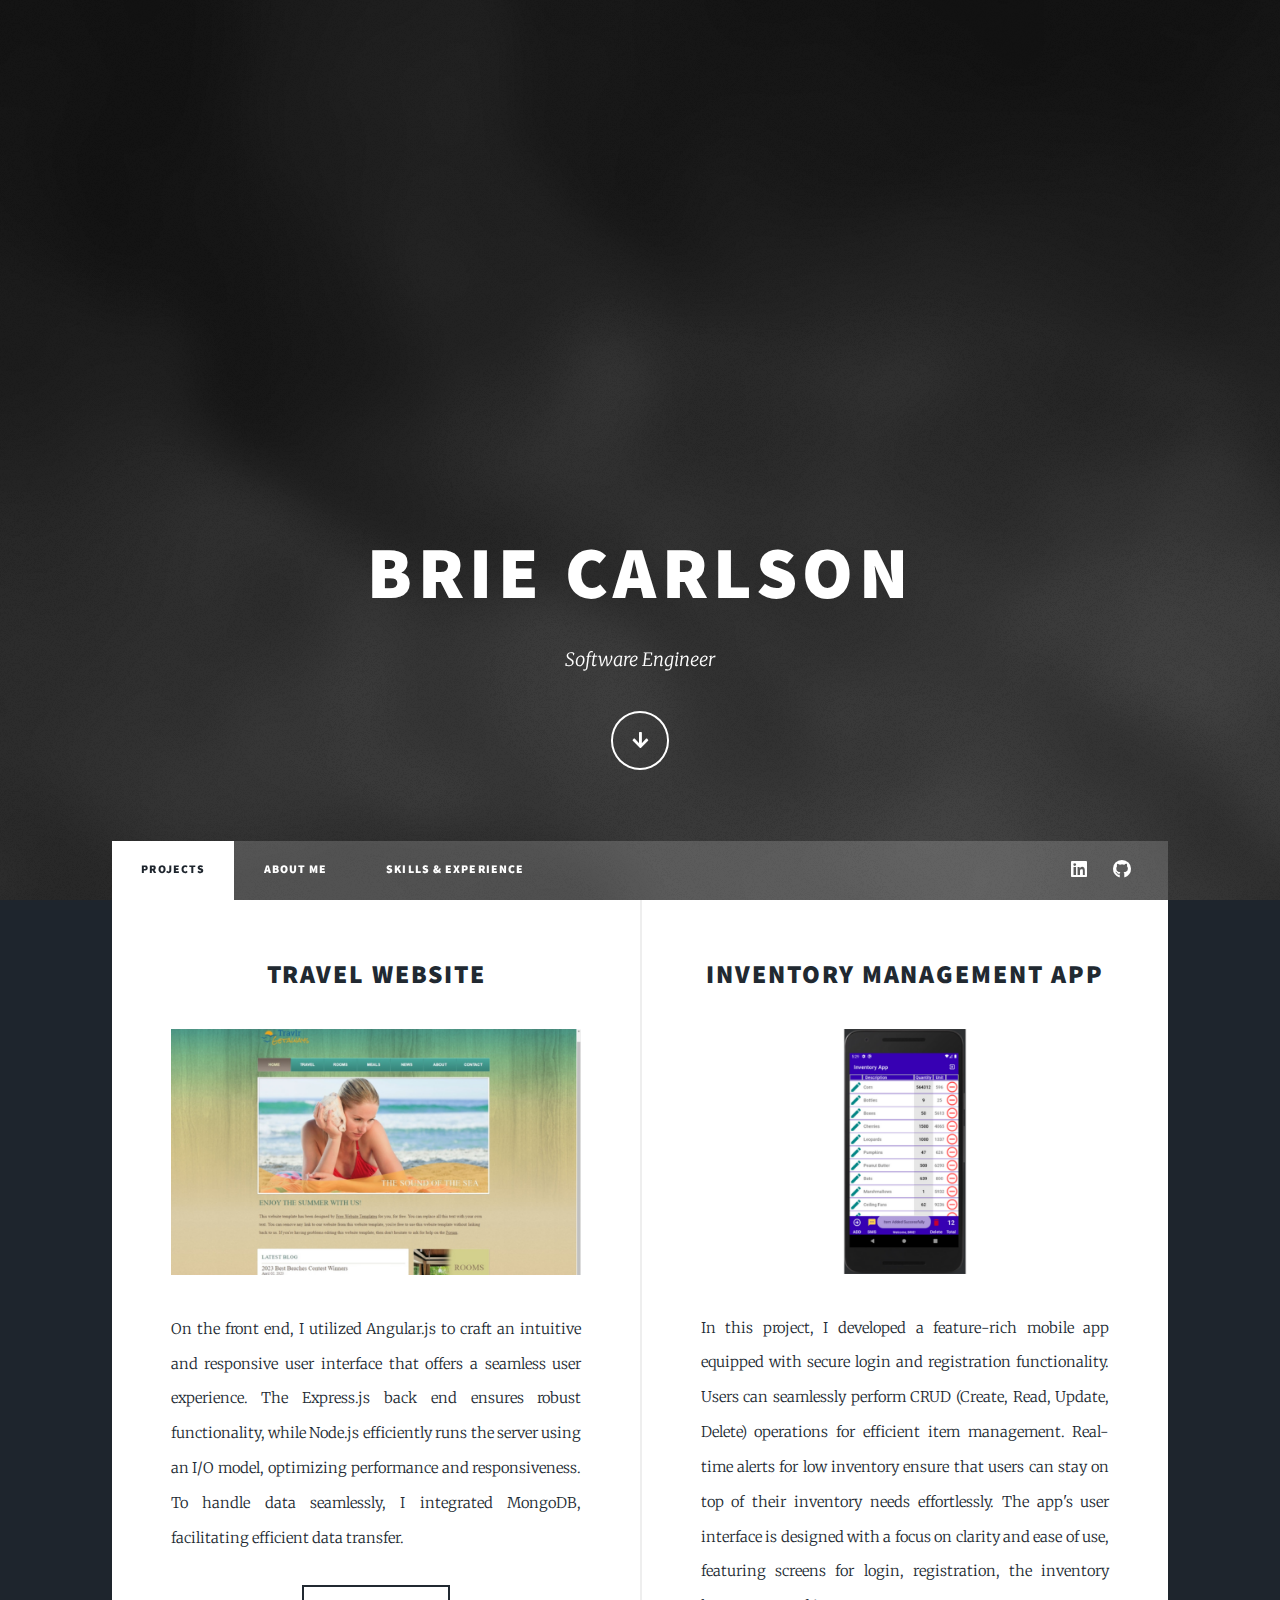
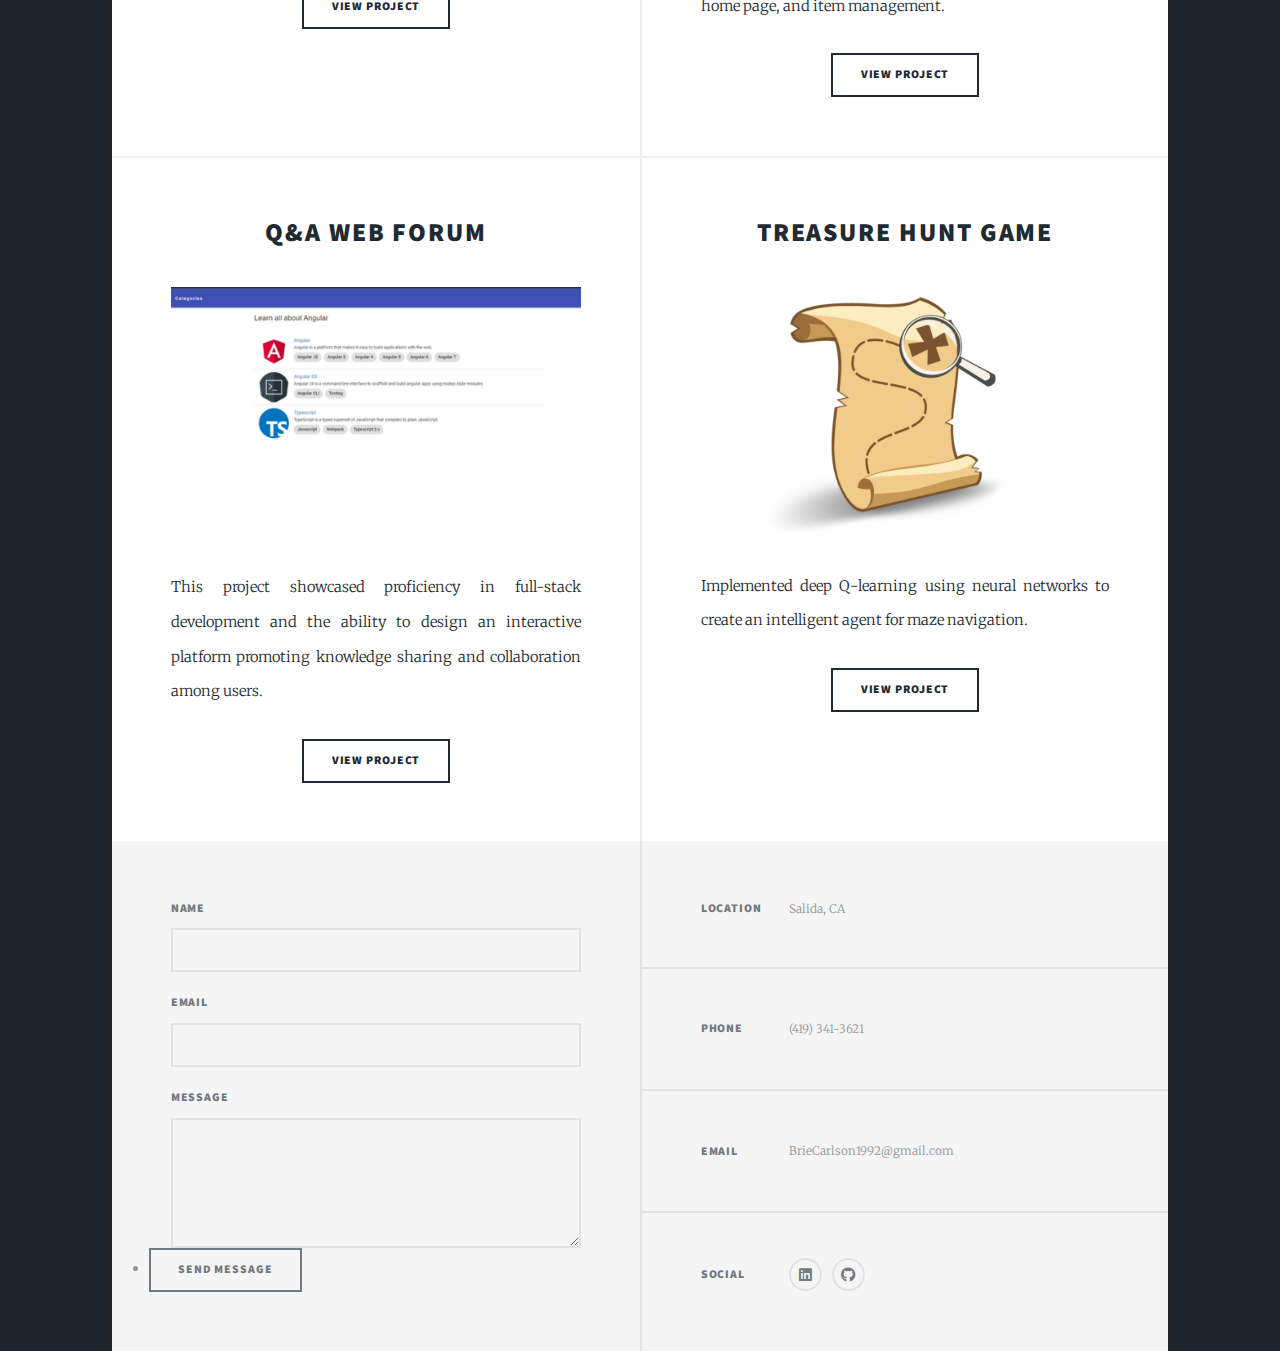
<file: index.html>
<!DOCTYPE HTML>
<!--
	Massively by HTML5 UP
	html5up.net | @ajlkn
	Free for personal and commercial use under the CCA 3.0 license (html5up.net/license)
-->
<html>
	<head>
		<title>Brie Carlson | Software Engineer</title>
		<meta charset="utf-8" />
		<meta name="viewport" content="width=device-width, initial-scale=1, user-scalable=no" />
		<link rel="stylesheet" href="assets/css/main.css" />
		<noscript><link rel="stylesheet" href="assets/css/noscript.css" /></noscript>
	</head>
	<body class="is-preload">

		<!-- Wrapper -->
			<div id="wrapper" class="fade-in">

				<!-- Intro -->
					<div id="intro">
						<h1>Brie Carlson<br />
						</h1>
						<p>Software Engineer <br />
						<ul class="actions">
							<li><a href="#header" class="button icon solid solo fa-arrow-down scrolly">Continue</a></li>
						</ul>
					</div>

				<!-- Header -->
					<header id="header">
						<a href="index.html" class=""></a>
					</header>

				<!-- Nav -->
					<nav id="nav">
						<ul class="links">
							<li class="active"><a href="index.html">Projects</a></li>
							<li><a href="aboutme.html">About Me</a></li>
							<li><a href="skills.html">Skills & Experience</a></li>
						</ul>
						<ul class="icons">
							<li><a href="https://www.linkedin.com/in/briana-carlson-647ba1231/" class="icon brands alt fa-linkedin"><span class="label">LinkedIn</span></a></li>
							<li><a href="https://github.com/BrieCarlson" class="icon brands alt fa-github"><span class="label">GitHub</span></a></li>
						</ul>
					</nav>

				<!-- Main -->
					<div id="main">

						<!-- Featured Post 
							<article class="post featured">
								<header class="major">
									<h2><a href="https://github.com/BrieCarlson/cs465-fullstack/branches">Travel Website<br />
									Fullstack Application</a></h2>
									<p>About Project.<br />
									About Project. <br />
									About Project.</p>
								</header>
								<a href="https://github.com/BrieCarlson/cs465-fullstack/branches" class="image main"><img src="images/Travlr.png" alt="" /></a>
								<ul class="actions special">
									<li><a href="https://github.com/BrieCarlson/cs465-fullstack/branches" class="button large">View Project</a></li>
								</ul>
							</article> -->

						<!-- Posts -->
						<!-- 1 -->
							<section class="posts">
								<article>
									<header>
										<h2><a href="https://github.com/BrieCarlson/cs465-fullstack/branches">Travel Website</h2>
									</header>
									<a href="https://github.com/BrieCarlson/cs465-fullstack/branches" class="image fit"><img src="images/Travlr.png" alt="" /></a>
									<p>On the front end, I utilized Angular.js to craft an intuitive and responsive user interface that offers a seamless user experience. The Express.js back end ensures robust functionality, while Node.js efficiently runs the server using an I/O model, optimizing performance and responsiveness. To handle data seamlessly, I integrated MongoDB, facilitating efficient data transfer.</p>
									<ul class="actions special">
										<li><a href="https://github.com/BrieCarlson/cs465-fullstack/branches" class="button">View Project</a></li>
									</ul>
								</article>
								<!-- 2 -->
								<article>
									<header>
										<h2><a href="https://github.com/BrieCarlson/CS360-Mobile-Architect-Programming">Inventory Management App</h2>
									</header>
									<a href="https://github.com/BrieCarlson/CS360-Mobile-Architect-Programming" class="image fit"><img src="images/InventoryApp.png" alt="" /></a>
									<p>In this project, I developed a feature-rich mobile app equipped with secure login and registration functionality. Users can seamlessly perform CRUD (Create, Read, Update, Delete) operations for efficient item management. Real-time alerts for low inventory ensure that users can stay on top of their inventory needs effortlessly. The app's user interface is designed with a focus on clarity and ease of use, featuring screens for login, registration, the inventory home page, and item management.</p>
									<ul class="actions special">
										<li><a href="https://github.com/BrieCarlson/CS360-Mobile-Architect-Programming" class="button">View Project</a></li>
									</ul>
								</article>
								<!-- 3 -->
								<article>
									<header>
										<h2><a href="http://briecarlson470bucket.s3-website-us-east-1.amazonaws.com/">Q&A Web Forum</a></h2>
									</header>
									<a href="http://briecarlson470bucket.s3-website-us-east-1.amazonaws.com/" class="image fit"><img src="images/Forum.png" alt="" /></a>
									<p>This project showcased proficiency in full-stack development and the ability to design an interactive platform promoting knowledge sharing and collaboration among users.</p>
									<ul class="actions special">
										<li><a href="http://briecarlson470bucket.s3-website-us-east-1.amazonaws.com/" class="button">View Project</a></li>
									</ul>
								</article>
								<!-- 4 -->
								<article>
									<header>
										<h2><a href="https://github.com/BrieCarlson/CS-370-Current-Emerging-Trends">Treasure Hunt Game</a></h2>
									</header>
									<a href="https://github.com/BrieCarlson/CS-370-Current-Emerging-Trends" class="image fit"><img src="images/Treasure.png" alt="" /></a>
									<p>Implemented deep Q-learning using neural networks to create an intelligent agent for maze navigation.</p>
									<ul class="actions special">
										<li><a href="https://github.com/BrieCarlson/CS-370-Current-Emerging-Trends" class="button">View Project</a></li>
									</ul>
								</article>
								
							</section>

						<!-- Footer 
							<footer>
								<div class="pagination">
									<--<a href="#" class="previous">Prev</a>--
									<a href="#" class="page active">1</a>
									<a href="#" class="page">2</a>
									<a href="#" class="page">3</a>
									<span class="extra">&hellip;</span>
									<a href="#" class="page">8</a>
									<a href="#" class="page">9</a>
									<a href="#" class="page">10</a>
									<a href="#" class="next">Next</a>
								</div>
							</footer> -->
					</div>

				<!-- Footer -->
					<footer id="footer">
						<section>
							<form method="post" action="https://formsubmit.co/briecarlson1992@gmail.com">
								<div class="fields">
									<div class="field">
										<label for="name">Name</label>
										<input type="text" name="name" required>
									</div>
									<div class="field">
										<label for="email">Email</label>
										<input type="email" name="email" required>
									</div>
									<div class="field">
										<label for="message">Message</label>
										<textarea name="message" id="message" rows="3"></textarea>
									</div>
									<div class="actions">
										<li><input type="submit" value="Send Message" /></li>
									</div>
								</div>
							</form>
						</section>
						<section class="split contact">
							<section class="alt">
								<h3>Location</h3>
								<p>Salida, CA</p>
							</section>
							<section>
								<h3>Phone</h3>
								<p>(419) 341-3621</p>
							</section>
							<section>
								<h3>Email</h3>
								<p>BrieCarlson1992@gmail.com</p>
							</section>
							<section>
								<h3>Social</h3>
								<ul class="icons alt">
									<li><a href="https://www.linkedin.com/in/briana-carlson-647ba1231/" class="icon brands alt fa-linkedin"><span class="label">LinkedIn</span></a></li>
									<li><a href="https://github.com/BrieCarlson" class="icon brands alt fa-github"><span class="label">GitHub</span></a></li>
								</ul>
							</section>
						</section>
					</footer>


			</div>

		<!-- Scripts -->
			<script src="assets/js/jquery.min.js"></script>
			<script src="assets/js/jquery.scrollex.min.js"></script>
			<script src="assets/js/jquery.scrolly.min.js"></script>
			<script src="assets/js/browser.min.js"></script>
			<script src="assets/js/breakpoints.min.js"></script>
			<script src="assets/js/util.js"></script>
			<script src="assets/js/main.js"></script>

	</body>
</html>
</file>
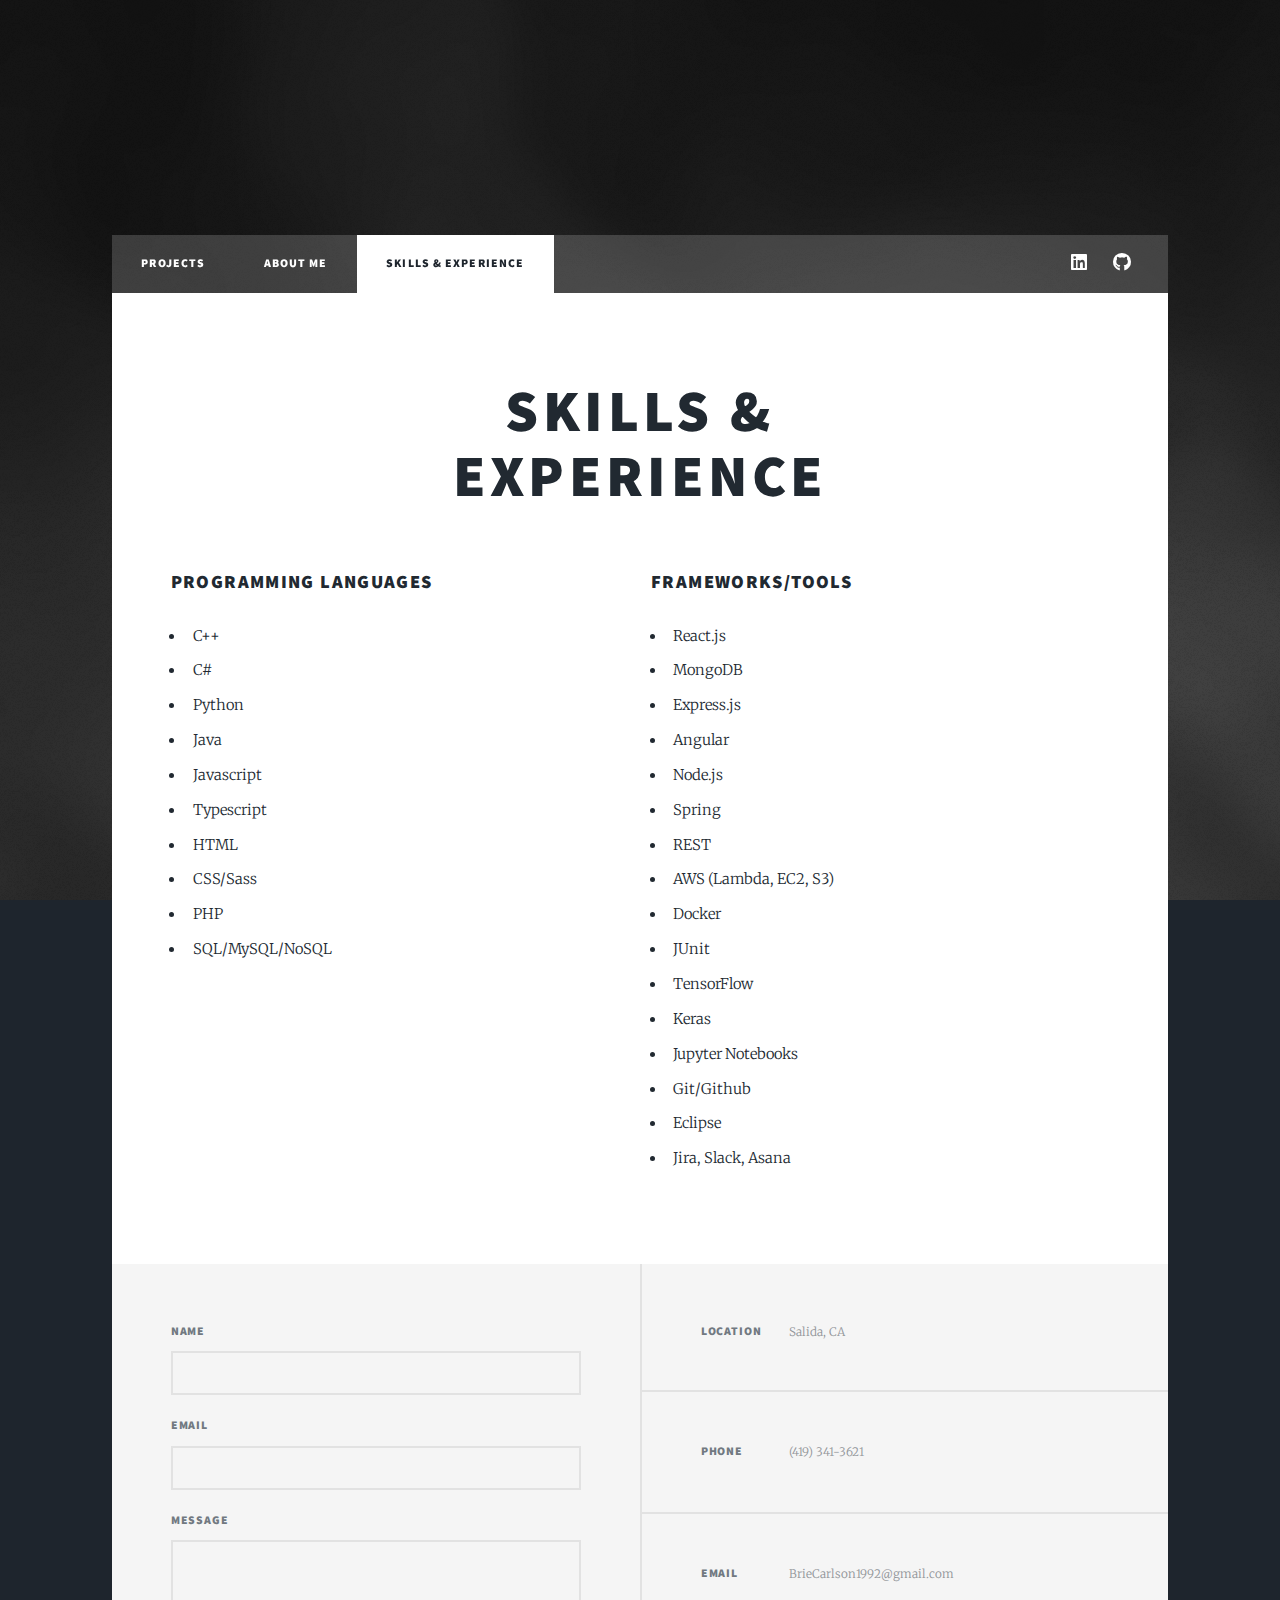
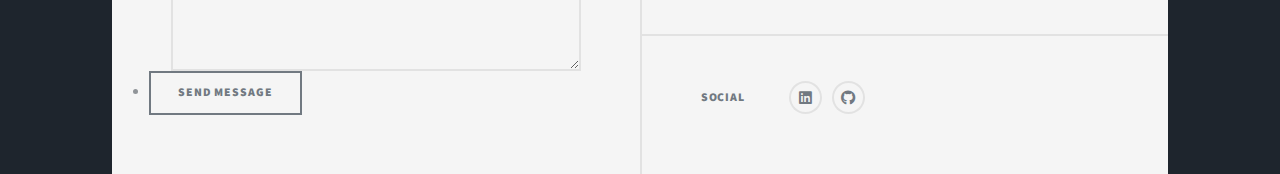
<file: skills.html>
<!DOCTYPE HTML>
<!--
	Massively by HTML5 UP
	html5up.net | @ajlkn
	Free for personal and commercial use under the CCA 3.0 license (html5up.net/license)
-->
<html>
	<head>
		<title>Brie Carlson | Skills</title>
		<meta charset="utf-8" />
		<meta name="viewport" content="width=device-width, initial-scale=1, user-scalable=no" />
		<link rel="stylesheet" href="assets/css/main.css" />
		<noscript><link rel="stylesheet" href="assets/css/noscript.css" /></noscript>
	</head>
	<body class="is-preload">

		<!-- Wrapper -->
			<div id="wrapper">

				<!-- Header -->
					<header id="header">
						<a href="index.html" class=""></a>
					</header>

				<!-- Nav -->
					<nav id="nav">
						<ul class="links">
							<li><a href="index.html">Projects</a></li>
							<li><a href="aboutme.html">About Me</a></li>
							<li class="active"><a href="skills.html">Skills & Experience</a></li>
						</ul>
						<ul class="icons">
							<li><a href="https://www.linkedin.com/in/briana-carlson-647ba1231/" class="icon brands alt fa-linkedin"><span class="label">LinkedIn</span></a></li>
							<li><a href="https://github.com/BrieCarlson" class="icon brands alt fa-github"><span class="label">GitHub</span></a></li>
						</ul>
					</nav>

				<!-- Main -->
					<div id="main">

						<!-- Post -->
							<section class="post">
								<header class="major">
									<h1>Skills &<br />
									Experience</h1>
								</header>

									<div class="row">
										<div class="col-6 col-12-small">

											<h3>Programming Languages</h3>
											<ul>
												<li>C++</li>
												<li>C#</li>
												<li>Python</li>
												<li>Java</li>
												<li>Javascript</li>
												<li>Typescript</li>
												<li>HTML</li>
												<li>CSS/Sass</li>
												<li>PHP</li>
												<li>SQL/MySQL/NoSQL</li>
											</ul>

										</div>
										<div class="col-6 col-12-small">

											<h3>Frameworks/Tools</h3>
											<ul>
												<li>React.js</li>
												<li>MongoDB</li>
												<li>Express.js</li>
												<li>Angular</li>
												<li>Node.js</li>
												<li>Spring</li>
												<li>REST</li>
												<li>AWS (Lambda, EC2, S3)</li>
												<li>Docker</li>
												<li>JUnit</li>
												<li>TensorFlow</li>
												<li>Keras</li>
												<li>Jupyter Notebooks</li>
												<li>Git/Github</li>
												<li>Eclipse</li>
												<li>Jira, Slack, Asana</li>
											</ul>
										</div>
									</div>
							</section>
					</div>

				<!-- Footer -->
					<footer id="footer">
						<section>
							<form method="post" action="https://formsubmit.co/briecarlson1992@gmail.com">
								<div class="fields">
									<div class="field">
										<label for="name">Name</label>
										<input type="text" name="name" required>
									</div>
									<div class="field">
										<label for="email">Email</label>
										<input type="email" name="email" required>
									</div>
									<div class="field">
										<label for="message">Message</label>
										<textarea name="message" id="message" rows="3"></textarea>
									</div>
									<div class="actions">
										<li><input type="submit" value="Send Message" /></li>
									</div>
								</div>
							</form>
						</section>
						<section class="split contact">
							<section class="alt">
								<h3>Location</h3>
								<p>Salida, CA</p>
							</section>
							<section>
								<h3>Phone</h3>
								<p>(419) 341-3621</p>
							</section>
							<section>
								<h3>Email</h3>
								<p>BrieCarlson1992@gmail.com</p>
							</section>
							<section>
								<h3>Social</h3>
								<ul class="icons alt">
									<li><a href="https://www.linkedin.com/in/briana-carlson-647ba1231/" class="icon brands alt fa-linkedin"><span class="label">LinkedIn</span></a></li>
									<li><a href="https://github.com/BrieCarlson" class="icon brands alt fa-github"><span class="label">GitHub</span></a></li>
								</ul>
							</section>
						</section>
					</footer>


			</div>

		<!-- Scripts -->
			<script src="assets/js/jquery.min.js"></script>
			<script src="assets/js/jquery.scrollex.min.js"></script>
			<script src="assets/js/jquery.scrolly.min.js"></script>
			<script src="assets/js/browser.min.js"></script>
			<script src="assets/js/breakpoints.min.js"></script>
			<script src="assets/js/util.js"></script>
			<script src="assets/js/main.js"></script>

	</body>
</html>
</file>
<file: assets/css/main.css>
@import url(fontawesome-all.min.css);
@import url("https://fonts.googleapis.com/css?family=Merriweather:300,700,300italic,700italic|Source+Sans+Pro:900");


html, body, div, span, applet, object,
iframe, h1, h2, h3, h4, h5, h6, p, blockquote,
pre, a, abbr, acronym, address, big, cite,
code, del, dfn, em, img, ins, kbd, q, s, samp,
small, strike, strong, sub, sup, tt, var, b,
u, i, center, dl, dt, dd, ol, ul, li, fieldset,
form, label, legend, table, caption, tbody,
tfoot, thead, tr, th, td, article, aside,
canvas, details, embed, figure, figcaption,
footer, header, hgroup, menu, nav, output, ruby,
section, summary, time, mark, audio, video {
	margin: 0;
	padding: 0;
	border: 0;
	font-size: 100%;
	font: inherit;
	vertical-align: baseline;}

article, aside, details, figcaption, figure,
footer, header, hgroup, menu, nav, section {
	display: block;}

body {
	line-height: 1;
}

ol, ul {
	list-style: none;
}

blockquote, q {
	quotes: none;
}

	blockquote:before, blockquote:after, q:before, q:after {
		content: '';
		content: none;
	}

table {
	border-collapse: collapse;
	border-spacing: 0;
}

body {
	-webkit-text-size-adjust: none;
}

mark {
	background-color: transparent;
	color: inherit;
}

input::-moz-focus-inner {
	border: 0;
	padding: 0;
}

input, select, textarea {
	-moz-appearance: none;
	-webkit-appearance: none;
	-ms-appearance: none;
	appearance: none;
}

/* Basic */

	@-ms-viewport {
		width: device-width;
	}

	body {
		-ms-overflow-style: scrollbar;
	}

	@media screen and (max-width: 480px) {

		html, body {
			min-width: 320px;
		}

	}

	html {
		box-sizing: border-box;
	}

	*, *:before, *:after {
		box-sizing: inherit;
	}

	body {
		background-color: #1e252d;
	}

		body.is-preload *, body.is-preload *:before, body.is-preload *:after {
			-moz-animation: none !important;
			-webkit-animation: none !important;
			-ms-animation: none !important;
			animation: none !important;
			-moz-transition: none !important;
			-webkit-transition: none !important;
			-ms-transition: none !important;
			transition: none !important;
		}

/* Type */

	html {
		font-size: 16pt;
	}

		@media screen and (max-width: 1680px) {

			html {
				font-size: 12pt;
			}

		}

		@media screen and (max-width: 1280px) {

			html {
				font-size: 11pt;
			}

		}

		@media screen and (max-width: 360px) {

			html {
				font-size: 10pt;
			}

		}

	body {
		color: #212931;
	}

	body, input, select, textarea {
		font-family: "Merriweather", Georgia, serif;
		font-weight: 300;
		font-size: 1rem;
		line-height: 2.375;
	}

	a {
		-moz-transition: color 0.2s ease-in-out, background-color 0.2s ease-in-out, border-color 0.2s ease-in-out, box-shadow 0.2s ease-in-out;
		-webkit-transition: color 0.2s ease-in-out, background-color 0.2s ease-in-out, border-color 0.2s ease-in-out, box-shadow 0.2s ease-in-out;
		-ms-transition: color 0.2s ease-in-out, background-color 0.2s ease-in-out, border-color 0.2s ease-in-out, box-shadow 0.2s ease-in-out;
		transition: color 0.2s ease-in-out, background-color 0.2s ease-in-out, border-color 0.2s ease-in-out, box-shadow 0.2s ease-in-out;
		border-bottom: dotted 1px;
		text-decoration: none;
	}

		a:hover {
			border-bottom-color: transparent;
		}

	strong, b {
		font-weight: 600;
	}

	em, i {
		font-style: italic;
	}

	p {
		text-align: justify;
		margin: 0 0 2rem 0;
	}

	h1, h2, h3, h4, h5, h6 {
		font-family: "Source Sans Pro", Helvetica, sans-serif;
		font-weight: 900;
		line-height: 1.5;
		letter-spacing: 0.075em;
		text-transform: uppercase;
		margin: 0 0 1rem 0;
	}

		h1 a, h2 a, h3 a, h4 a, h5 a, h6 a {
			border-bottom: 0;
			color: inherit;
			text-decoration: none;
		}

	h1 {
		font-size: 4rem;
		line-height: 1.1;
		margin: 0 0 2rem 0;
	}

	h2 {
		font-size: 1.75rem;
		line-height: 1.3;
		margin: 0 0 1.5rem 0;
	}

	h3 {
		font-size: 1.25rem;
		margin: 0 0 1.5rem 0;
	}

	h4 {
		font-size: 1rem;
	}

	h5 {
		font-size: 0.9rem;
	}

	h6 {
		font-size: 0.8rem;
	}

	sub {
		font-size: 0.8rem;
		position: relative;
		top: 0.5rem;
	}

	sup {
		font-size: 0.8rem;
		position: relative;
		top: -0.5rem;
	}

	blockquote {
		border-left: solid 4px;
		font-style: italic;
		margin: 0 0 2rem 0;
		padding: 0.5rem 0 0.5rem 2rem;
	}

	code {
		border: solid 2px;
		font-family: "Courier New", monospace;
		font-size: 0.9rem;
		margin: 0 0.25rem;
		padding: 0.25rem 0.65rem;
	}

	pre {
		-webkit-overflow-scrolling: touch;
		font-family: "Courier New", monospace;
		font-size: 0.9rem;
		margin: 0 0 2rem 0;
	}

		pre code {
			display: block;
			line-height: 1.75;
			padding: 1rem 1.5rem;
			overflow-x: auto;
		}

	hr {
		border: 0;
		border-bottom: solid 2px;
		margin: 3rem 0;
	}

		hr.major {
			margin: 5rem 0;
		}

	.align-left {
		text-align: left;
	}

	.align-center {
		text-align: center;
	}

	.align-right {
		text-align: right;
	}

	input, select, textarea {
		color: #212931;
	}

	a {
		color: #212931;
		border-bottom-color: rgba(33, 41, 49, 0.5);
	}

		a:hover {
			border-bottom-color: transparent;
			color: #18bfef !important;
		}

	strong, b {
		color: #212931;
	}

	h1, h2, h3, h4, h5, h6 {
		color: #212931;
	}

	blockquote {
		border-left-color: #eeeeee;
	}

	code {
		background: rgba(220, 220, 220, 0.25);
		border-color: #eeeeee;
	}

	hr {
		border-bottom-color: #eeeeee;
	}

/* Row */

	.row {
		display: flex;
		flex-wrap: wrap;
		box-sizing: border-box;
		align-items: stretch;
	}

		.row > * {
			box-sizing: border-box;
		}

		.row.gtr-uniform > * > :last-child {
			margin-bottom: 0;
		}

		.row.aln-left {
			justify-content: flex-start;
		}

		.row.aln-center {
			justify-content: center;
		}

		.row.aln-right {
			justify-content: flex-end;
		}

		.row.aln-top {
			align-items: flex-start;
		}

		.row.aln-middle {
			align-items: center;
		}

		.row.aln-bottom {
			align-items: flex-end;
		}

		.row > .imp {
			order: -1;
		}

		.row > .col-1 {
			width: 8.33333%;
		}

		.row > .off-1 {
			margin-left: 8.33333%;
		}

		.row > .col-2 {
			width: 16.66667%;
		}

		.row > .off-2 {
			margin-left: 16.66667%;
		}

		.row > .col-3 {
			width: 25%;
		}

		.row > .off-3 {
			margin-left: 25%;
		}

		.row > .col-4 {
			width: 33.33333%;
		}

		.row > .off-4 {
			margin-left: 33.33333%;
		}

		.row > .col-5 {
			width: 41.66667%;
		}

		.row > .off-5 {
			margin-left: 41.66667%;
		}

		.row > .col-6 {
			width: 50%;
		}

		.row > .off-6 {
			margin-left: 50%;
		}

		.row > .col-7 {
			width: 58.33333%;
		}

		.row > .off-7 {
			margin-left: 58.33333%;
		}

		.row > .col-8 {
			width: 66.66667%;
		}

		.row > .off-8 {
			margin-left: 66.66667%;
		}

		.row > .col-9 {
			width: 75%;
		}

		.row > .off-9 {
			margin-left: 75%;
		}

		.row > .col-10 {
			width: 83.33333%;
		}

		.row > .off-10 {
			margin-left: 83.33333%;
		}

		.row > .col-11 {
			width: 91.66667%;
		}

		.row > .off-11 {
			margin-left: 91.66667%;
		}

		.row > .col-12 {
			width: 100%;
		}

		.row > .off-12 {
			margin-left: 100%;
		}

		.row.gtr-0 {
			margin-top: 0;
			margin-left: 0rem;
		}

			.row.gtr-0 > * {
				padding: 0 0 0 0rem;
			}

			.row.gtr-0.gtr-uniform {
				margin-top: 0rem;
			}

				.row.gtr-0.gtr-uniform > * {
					padding-top: 0rem;
				}

		.row.gtr-25 {
			margin-top: 0;
			margin-left: -0.375rem;
		}

			.row.gtr-25 > * {
				padding: 0 0 0 0.375rem;
			}

			.row.gtr-25.gtr-uniform {
				margin-top: -0.375rem;
			}

				.row.gtr-25.gtr-uniform > * {
					padding-top: 0.375rem;
				}

		.row.gtr-50 {
			margin-top: 0;
			margin-left: -0.75rem;
		}

			.row.gtr-50 > * {
				padding: 0 0 0 0.75rem;
			}

			.row.gtr-50.gtr-uniform {
				margin-top: -0.75rem;
			}

				.row.gtr-50.gtr-uniform > * {
					padding-top: 0.75rem;
				}

		.row {
			margin-top: 0;
			margin-left: -1.5rem;
		}

			.row > * {
				padding: 0 0 0 1.5rem;
			}

			.row.gtr-uniform {
				margin-top: -1.5rem;
			}

				.row.gtr-uniform > * {
					padding-top: 1.5rem;
				}

		.row.gtr-150 {
			margin-top: 0;
			margin-left: -2.25rem;
		}

			.row.gtr-150 > * {
				padding: 0 0 0 2.25rem;
			}

			.row.gtr-150.gtr-uniform {
				margin-top: -2.25rem;
			}

				.row.gtr-150.gtr-uniform > * {
					padding-top: 2.25rem;
				}

		.row.gtr-200 {
			margin-top: 0;
			margin-left: -3rem;
		}

			.row.gtr-200 > * {
				padding: 0 0 0 3rem;
			}

			.row.gtr-200.gtr-uniform {
				margin-top: -3rem;
			}

				.row.gtr-200.gtr-uniform > * {
					padding-top: 3rem;
				}

		@media screen and (max-width: 1680px) {

			.row {
				display: flex;
				flex-wrap: wrap;
				box-sizing: border-box;
				align-items: stretch;
			}

				.row > * {
					box-sizing: border-box;
				}

				.row.gtr-uniform > * > :last-child {
					margin-bottom: 0;
				}

				.row.aln-left {
					justify-content: flex-start;
				}

				.row.aln-center {
					justify-content: center;
				}

				.row.aln-right {
					justify-content: flex-end;
				}

				.row.aln-top {
					align-items: flex-start;
				}

				.row.aln-middle {
					align-items: center;
				}

				.row.aln-bottom {
					align-items: flex-end;
				}

				.row > .imp-xlarge {
					order: -1;
				}

				.row > .col-1-xlarge {
					width: 8.33333%;
				}

				.row > .off-1-xlarge {
					margin-left: 8.33333%;
				}

				.row > .col-2-xlarge {
					width: 16.66667%;
				}

				.row > .off-2-xlarge {
					margin-left: 16.66667%;
				}

				.row > .col-3-xlarge {
					width: 25%;
				}

				.row > .off-3-xlarge {
					margin-left: 25%;
				}

				.row > .col-4-xlarge {
					width: 33.33333%;
				}

				.row > .off-4-xlarge {
					margin-left: 33.33333%;
				}

				.row > .col-5-xlarge {
					width: 41.66667%;
				}

				.row > .off-5-xlarge {
					margin-left: 41.66667%;
				}

				.row > .col-6-xlarge {
					width: 50%;
				}

				.row > .off-6-xlarge {
					margin-left: 50%;
				}

				.row > .col-7-xlarge {
					width: 58.33333%;
				}

				.row > .off-7-xlarge {
					margin-left: 58.33333%;
				}

				.row > .col-8-xlarge {
					width: 66.66667%;
				}

				.row > .off-8-xlarge {
					margin-left: 66.66667%;
				}

				.row > .col-9-xlarge {
					width: 75%;
				}

				.row > .off-9-xlarge {
					margin-left: 75%;
				}

				.row > .col-10-xlarge {
					width: 83.33333%;
				}

				.row > .off-10-xlarge {
					margin-left: 83.33333%;
				}

				.row > .col-11-xlarge {
					width: 91.66667%;
				}

				.row > .off-11-xlarge {
					margin-left: 91.66667%;
				}

				.row > .col-12-xlarge {
					width: 100%;
				}

				.row > .off-12-xlarge {
					margin-left: 100%;
				}

				.row.gtr-0 {
					margin-top: 0;
					margin-left: 0rem;
				}

					.row.gtr-0 > * {
						padding: 0 0 0 0rem;
					}

					.row.gtr-0.gtr-uniform {
						margin-top: 0rem;
					}

						.row.gtr-0.gtr-uniform > * {
							padding-top: 0rem;
						}

				.row.gtr-25 {
					margin-top: 0;
					margin-left: -0.375rem;
				}

					.row.gtr-25 > * {
						padding: 0 0 0 0.375rem;
					}

					.row.gtr-25.gtr-uniform {
						margin-top: -0.375rem;
					}

						.row.gtr-25.gtr-uniform > * {
							padding-top: 0.375rem;
						}

				.row.gtr-50 {
					margin-top: 0;
					margin-left: -0.75rem;
				}

					.row.gtr-50 > * {
						padding: 0 0 0 0.75rem;
					}

					.row.gtr-50.gtr-uniform {
						margin-top: -0.75rem;
					}

						.row.gtr-50.gtr-uniform > * {
							padding-top: 0.75rem;
						}

				.row {
					margin-top: 0;
					margin-left: -1.5rem;
				}

					.row > * {
						padding: 0 0 0 1.5rem;
					}

					.row.gtr-uniform {
						margin-top: -1.5rem;
					}

						.row.gtr-uniform > * {
							padding-top: 1.5rem;
						}

				.row.gtr-150 {
					margin-top: 0;
					margin-left: -2.25rem;
				}

					.row.gtr-150 > * {
						padding: 0 0 0 2.25rem;
					}

					.row.gtr-150.gtr-uniform {
						margin-top: -2.25rem;
					}

						.row.gtr-150.gtr-uniform > * {
							padding-top: 2.25rem;
						}

				.row.gtr-200 {
					margin-top: 0;
					margin-left: -3rem;
				}

					.row.gtr-200 > * {
						padding: 0 0 0 3rem;
					}

					.row.gtr-200.gtr-uniform {
						margin-top: -3rem;
					}

						.row.gtr-200.gtr-uniform > * {
							padding-top: 3rem;
						}

		}

		@media screen and (max-width: 1280px) {

			.row {
				display: flex;
				flex-wrap: wrap;
				box-sizing: border-box;
				align-items: stretch;
			}

				.row > * {
					box-sizing: border-box;
				}

				.row.gtr-uniform > * > :last-child {
					margin-bottom: 0;
				}

				.row.aln-left {
					justify-content: flex-start;
				}

				.row.aln-center {
					justify-content: center;
				}

				.row.aln-right {
					justify-content: flex-end;
				}

				.row.aln-top {
					align-items: flex-start;
				}

				.row.aln-middle {
					align-items: center;
				}

				.row.aln-bottom {
					align-items: flex-end;
				}

				.row > .imp-large {
					order: -1;
				}

				.row > .col-1-large {
					width: 8.33333%;
				}

				.row > .off-1-large {
					margin-left: 8.33333%;
				}

				.row > .col-2-large {
					width: 16.66667%;
				}

				.row > .off-2-large {
					margin-left: 16.66667%;
				}

				.row > .col-3-large {
					width: 25%;
				}

				.row > .off-3-large {
					margin-left: 25%;
				}

				.row > .col-4-large {
					width: 33.33333%;
				}

				.row > .off-4-large {
					margin-left: 33.33333%;
				}

				.row > .col-5-large {
					width: 41.66667%;
				}

				.row > .off-5-large {
					margin-left: 41.66667%;
				}

				.row > .col-6-large {
					width: 50%;
				}

				.row > .off-6-large {
					margin-left: 50%;
				}

				.row > .col-7-large {
					width: 58.33333%;
				}

				.row > .off-7-large {
					margin-left: 58.33333%;
				}

				.row > .col-8-large {
					width: 66.66667%;
				}

				.row > .off-8-large {
					margin-left: 66.66667%;
				}

				.row > .col-9-large {
					width: 75%;
				}

				.row > .off-9-large {
					margin-left: 75%;
				}

				.row > .col-10-large {
					width: 83.33333%;
				}

				.row > .off-10-large {
					margin-left: 83.33333%;
				}

				.row > .col-11-large {
					width: 91.66667%;
				}

				.row > .off-11-large {
					margin-left: 91.66667%;
				}

				.row > .col-12-large {
					width: 100%;
				}

				.row > .off-12-large {
					margin-left: 100%;
				}

				.row.gtr-0 {
					margin-top: 0;
					margin-left: 0rem;
				}

					.row.gtr-0 > * {
						padding: 0 0 0 0rem;
					}

					.row.gtr-0.gtr-uniform {
						margin-top: 0rem;
					}

						.row.gtr-0.gtr-uniform > * {
							padding-top: 0rem;
						}

				.row.gtr-25 {
					margin-top: 0;
					margin-left: -0.375rem;
				}

					.row.gtr-25 > * {
						padding: 0 0 0 0.375rem;
					}

					.row.gtr-25.gtr-uniform {
						margin-top: -0.375rem;
					}

						.row.gtr-25.gtr-uniform > * {
							padding-top: 0.375rem;
						}

				.row.gtr-50 {
					margin-top: 0;
					margin-left: -0.75rem;
				}

					.row.gtr-50 > * {
						padding: 0 0 0 0.75rem;
					}

					.row.gtr-50.gtr-uniform {
						margin-top: -0.75rem;
					}

						.row.gtr-50.gtr-uniform > * {
							padding-top: 0.75rem;
						}

				.row {
					margin-top: 0;
					margin-left: -1.5rem;
				}

					.row > * {
						padding: 0 0 0 1.5rem;
					}

					.row.gtr-uniform {
						margin-top: -1.5rem;
					}

						.row.gtr-uniform > * {
							padding-top: 1.5rem;
						}

				.row.gtr-150 {
					margin-top: 0;
					margin-left: -2.25rem;
				}

					.row.gtr-150 > * {
						padding: 0 0 0 2.25rem;
					}

					.row.gtr-150.gtr-uniform {
						margin-top: -2.25rem;
					}

						.row.gtr-150.gtr-uniform > * {
							padding-top: 2.25rem;
						}

				.row.gtr-200 {
					margin-top: 0;
					margin-left: -3rem;
				}

					.row.gtr-200 > * {
						padding: 0 0 0 3rem;
					}

					.row.gtr-200.gtr-uniform {
						margin-top: -3rem;
					}

						.row.gtr-200.gtr-uniform > * {
							padding-top: 3rem;
						}

		}

		@media screen and (max-width: 980px) {

			.row {
				display: flex;
				flex-wrap: wrap;
				box-sizing: border-box;
				align-items: stretch;
			}

				.row > * {
					box-sizing: border-box;
				}

				.row.gtr-uniform > * > :last-child {
					margin-bottom: 0;
				}

				.row.aln-left {
					justify-content: flex-start;
				}

				.row.aln-center {
					justify-content: center;
				}

				.row.aln-right {
					justify-content: flex-end;
				}

				.row.aln-top {
					align-items: flex-start;
				}

				.row.aln-middle {
					align-items: center;
				}

				.row.aln-bottom {
					align-items: flex-end;
				}

				.row > .imp-medium {
					order: -1;
				}

				.row > .col-1-medium {
					width: 8.33333%;
				}

				.row > .off-1-medium {
					margin-left: 8.33333%;
				}

				.row > .col-2-medium {
					width: 16.66667%;
				}

				.row > .off-2-medium {
					margin-left: 16.66667%;
				}

				.row > .col-3-medium {
					width: 25%;
				}

				.row > .off-3-medium {
					margin-left: 25%;
				}

				.row > .col-4-medium {
					width: 33.33333%;
				}

				.row > .off-4-medium {
					margin-left: 33.33333%;
				}

				.row > .col-5-medium {
					width: 41.66667%;
				}

				.row > .off-5-medium {
					margin-left: 41.66667%;
				}

				.row > .col-6-medium {
					width: 50%;
				}

				.row > .off-6-medium {
					margin-left: 50%;
				}

				.row > .col-7-medium {
					width: 58.33333%;
				}

				.row > .off-7-medium {
					margin-left: 58.33333%;
				}

				.row > .col-8-medium {
					width: 66.66667%;
				}

				.row > .off-8-medium {
					margin-left: 66.66667%;
				}

				.row > .col-9-medium {
					width: 75%;
				}

				.row > .off-9-medium {
					margin-left: 75%;
				}

				.row > .col-10-medium {
					width: 83.33333%;
				}

				.row > .off-10-medium {
					margin-left: 83.33333%;
				}

				.row > .col-11-medium {
					width: 91.66667%;
				}

				.row > .off-11-medium {
					margin-left: 91.66667%;
				}

				.row > .col-12-medium {
					width: 100%;
				}

				.row > .off-12-medium {
					margin-left: 100%;
				}

				.row.gtr-0 {
					margin-top: 0;
					margin-left: 0rem;
				}

					.row.gtr-0 > * {
						padding: 0 0 0 0rem;
					}

					.row.gtr-0.gtr-uniform {
						margin-top: 0rem;
					}

						.row.gtr-0.gtr-uniform > * {
							padding-top: 0rem;
						}

				.row.gtr-25 {
					margin-top: 0;
					margin-left: -0.375rem;
				}

					.row.gtr-25 > * {
						padding: 0 0 0 0.375rem;
					}

					.row.gtr-25.gtr-uniform {
						margin-top: -0.375rem;
					}

						.row.gtr-25.gtr-uniform > * {
							padding-top: 0.375rem;
						}

				.row.gtr-50 {
					margin-top: 0;
					margin-left: -0.75rem;
				}

					.row.gtr-50 > * {
						padding: 0 0 0 0.75rem;
					}

					.row.gtr-50.gtr-uniform {
						margin-top: -0.75rem;
					}

						.row.gtr-50.gtr-uniform > * {
							padding-top: 0.75rem;
						}

				.row {
					margin-top: 0;
					margin-left: -1.5rem;
				}

					.row > * {
						padding: 0 0 0 1.5rem;
					}

					.row.gtr-uniform {
						margin-top: -1.5rem;
					}

						.row.gtr-uniform > * {
							padding-top: 1.5rem;
						}

				.row.gtr-150 {
					margin-top: 0;
					margin-left: -2.25rem;
				}

					.row.gtr-150 > * {
						padding: 0 0 0 2.25rem;
					}

					.row.gtr-150.gtr-uniform {
						margin-top: -2.25rem;
					}

						.row.gtr-150.gtr-uniform > * {
							padding-top: 2.25rem;
						}

				.row.gtr-200 {
					margin-top: 0;
					margin-left: -3rem;
				}

					.row.gtr-200 > * {
						padding: 0 0 0 3rem;
					}

					.row.gtr-200.gtr-uniform {
						margin-top: -3rem;
					}

						.row.gtr-200.gtr-uniform > * {
							padding-top: 3rem;
						}

		}

		@media screen and (max-width: 736px) {

			.row {
				display: flex;
				flex-wrap: wrap;
				box-sizing: border-box;
				align-items: stretch;
			}

				.row > * {
					box-sizing: border-box;
				}

				.row.gtr-uniform > * > :last-child {
					margin-bottom: 0;
				}

				.row.aln-left {
					justify-content: flex-start;
				}

				.row.aln-center {
					justify-content: center;
				}

				.row.aln-right {
					justify-content: flex-end;
				}

				.row.aln-top {
					align-items: flex-start;
				}

				.row.aln-middle {
					align-items: center;
				}

				.row.aln-bottom {
					align-items: flex-end;
				}

				.row > .imp-small {
					order: -1;
				}

				.row > .col-1-small {
					width: 8.33333%;
				}

				.row > .off-1-small {
					margin-left: 8.33333%;
				}

				.row > .col-2-small {
					width: 16.66667%;
				}

				.row > .off-2-small {
					margin-left: 16.66667%;
				}

				.row > .col-3-small {
					width: 25%;
				}

				.row > .off-3-small {
					margin-left: 25%;
				}

				.row > .col-4-small {
					width: 33.33333%;
				}

				.row > .off-4-small {
					margin-left: 33.33333%;
				}

				.row > .col-5-small {
					width: 41.66667%;
				}

				.row > .off-5-small {
					margin-left: 41.66667%;
				}

				.row > .col-6-small {
					width: 50%;
				}

				.row > .off-6-small {
					margin-left: 50%;
				}

				.row > .col-7-small {
					width: 58.33333%;
				}

				.row > .off-7-small {
					margin-left: 58.33333%;
				}

				.row > .col-8-small {
					width: 66.66667%;
				}

				.row > .off-8-small {
					margin-left: 66.66667%;
				}

				.row > .col-9-small {
					width: 75%;
				}

				.row > .off-9-small {
					margin-left: 75%;
				}

				.row > .col-10-small {
					width: 83.33333%;
				}

				.row > .off-10-small {
					margin-left: 83.33333%;
				}

				.row > .col-11-small {
					width: 91.66667%;
				}

				.row > .off-11-small {
					margin-left: 91.66667%;
				}

				.row > .col-12-small {
					width: 100%;
				}

				.row > .off-12-small {
					margin-left: 100%;
				}

				.row.gtr-0 {
					margin-top: 0;
					margin-left: 0rem;
				}

					.row.gtr-0 > * {
						padding: 0 0 0 0rem;
					}

					.row.gtr-0.gtr-uniform {
						margin-top: 0rem;
					}

						.row.gtr-0.gtr-uniform > * {
							padding-top: 0rem;
						}

				.row.gtr-25 {
					margin-top: 0;
					margin-left: -0.375rem;
				}

					.row.gtr-25 > * {
						padding: 0 0 0 0.375rem;
					}

					.row.gtr-25.gtr-uniform {
						margin-top: -0.375rem;
					}

						.row.gtr-25.gtr-uniform > * {
							padding-top: 0.375rem;
						}

				.row.gtr-50 {
					margin-top: 0;
					margin-left: -0.75rem;
				}

					.row.gtr-50 > * {
						padding: 0 0 0 0.75rem;
					}

					.row.gtr-50.gtr-uniform {
						margin-top: -0.75rem;
					}

						.row.gtr-50.gtr-uniform > * {
							padding-top: 0.75rem;
						}

				.row {
					margin-top: 0;
					margin-left: -1.5rem;
				}

					.row > * {
						padding: 0 0 0 1.5rem;
					}

					.row.gtr-uniform {
						margin-top: -1.5rem;
					}

						.row.gtr-uniform > * {
							padding-top: 1.5rem;
						}

				.row.gtr-150 {
					margin-top: 0;
					margin-left: -2.25rem;
				}

					.row.gtr-150 > * {
						padding: 0 0 0 2.25rem;
					}

					.row.gtr-150.gtr-uniform {
						margin-top: -2.25rem;
					}

						.row.gtr-150.gtr-uniform > * {
							padding-top: 2.25rem;
						}

				.row.gtr-200 {
					margin-top: 0;
					margin-left: -3rem;
				}

					.row.gtr-200 > * {
						padding: 0 0 0 3rem;
					}

					.row.gtr-200.gtr-uniform {
						margin-top: -3rem;
					}

						.row.gtr-200.gtr-uniform > * {
							padding-top: 3rem;
						}

		}

		@media screen and (max-width: 480px) {

			.row {
				display: flex;
				flex-wrap: wrap;
				box-sizing: border-box;
				align-items: stretch;
			}

				.row > * {
					box-sizing: border-box;
				}

				.row.gtr-uniform > * > :last-child {
					margin-bottom: 0;
				}

				.row.aln-left {
					justify-content: flex-start;
				}

				.row.aln-center {
					justify-content: center;
				}

				.row.aln-right {
					justify-content: flex-end;
				}

				.row.aln-top {
					align-items: flex-start;
				}

				.row.aln-middle {
					align-items: center;
				}

				.row.aln-bottom {
					align-items: flex-end;
				}

				.row > .imp-xsmall {
					order: -1;
				}

				.row > .col-1-xsmall {
					width: 8.33333%;
				}

				.row > .off-1-xsmall {
					margin-left: 8.33333%;
				}

				.row > .col-2-xsmall {
					width: 16.66667%;
				}

				.row > .off-2-xsmall {
					margin-left: 16.66667%;
				}

				.row > .col-3-xsmall {
					width: 25%;
				}

				.row > .off-3-xsmall {
					margin-left: 25%;
				}

				.row > .col-4-xsmall {
					width: 33.33333%;
				}

				.row > .off-4-xsmall {
					margin-left: 33.33333%;
				}

				.row > .col-5-xsmall {
					width: 41.66667%;
				}

				.row > .off-5-xsmall {
					margin-left: 41.66667%;
				}

				.row > .col-6-xsmall {
					width: 50%;
				}

				.row > .off-6-xsmall {
					margin-left: 50%;
				}

				.row > .col-7-xsmall {
					width: 58.33333%;
				}

				.row > .off-7-xsmall {
					margin-left: 58.33333%;
				}

				.row > .col-8-xsmall {
					width: 66.66667%;
				}

				.row > .off-8-xsmall {
					margin-left: 66.66667%;
				}

				.row > .col-9-xsmall {
					width: 75%;
				}

				.row > .off-9-xsmall {
					margin-left: 75%;
				}

				.row > .col-10-xsmall {
					width: 83.33333%;
				}

				.row > .off-10-xsmall {
					margin-left: 83.33333%;
				}

				.row > .col-11-xsmall {
					width: 91.66667%;
				}

				.row > .off-11-xsmall {
					margin-left: 91.66667%;
				}

				.row > .col-12-xsmall {
					width: 100%;
				}

				.row > .off-12-xsmall {
					margin-left: 100%;
				}

				.row.gtr-0 {
					margin-top: 0;
					margin-left: 0rem;
				}

					.row.gtr-0 > * {
						padding: 0 0 0 0rem;
					}

					.row.gtr-0.gtr-uniform {
						margin-top: 0rem;
					}

						.row.gtr-0.gtr-uniform > * {
							padding-top: 0rem;
						}

				.row.gtr-25 {
					margin-top: 0;
					margin-left: -0.375rem;
				}

					.row.gtr-25 > * {
						padding: 0 0 0 0.375rem;
					}

					.row.gtr-25.gtr-uniform {
						margin-top: -0.375rem;
					}

						.row.gtr-25.gtr-uniform > * {
							padding-top: 0.375rem;
						}

				.row.gtr-50 {
					margin-top: 0;
					margin-left: -0.75rem;
				}

					.row.gtr-50 > * {
						padding: 0 0 0 0.75rem;
					}

					.row.gtr-50.gtr-uniform {
						margin-top: -0.75rem;
					}

						.row.gtr-50.gtr-uniform > * {
							padding-top: 0.75rem;
						}

				.row {
					margin-top: 0;
					margin-left: -1.5rem;
				}

					.row > * {
						padding: 0 0 0 1.5rem;
					}

					.row.gtr-uniform {
						margin-top: -1.5rem;
					}

						.row.gtr-uniform > * {
							padding-top: 1.5rem;
						}

				.row.gtr-150 {
					margin-top: 0;
					margin-left: -2.25rem;
				}

					.row.gtr-150 > * {
						padding: 0 0 0 2.25rem;
					}

					.row.gtr-150.gtr-uniform {
						margin-top: -2.25rem;
					}

						.row.gtr-150.gtr-uniform > * {
							padding-top: 2.25rem;
						}

				.row.gtr-200 {
					margin-top: 0;
					margin-left: -3rem;
				}

					.row.gtr-200 > * {
						padding: 0 0 0 3rem;
					}

					.row.gtr-200.gtr-uniform {
						margin-top: -3rem;
					}

						.row.gtr-200.gtr-uniform > * {
							padding-top: 3rem;
						}

		}

		@media screen and (max-width: 360px) {

			.row {
				display: flex;
				flex-wrap: wrap;
				box-sizing: border-box;
				align-items: stretch;
			}

				.row > * {
					box-sizing: border-box;
				}

				.row.gtr-uniform > * > :last-child {
					margin-bottom: 0;
				}

				.row.aln-left {
					justify-content: flex-start;
				}

				.row.aln-center {
					justify-content: center;
				}

				.row.aln-right {
					justify-content: flex-end;
				}

				.row.aln-top {
					align-items: flex-start;
				}

				.row.aln-middle {
					align-items: center;
				}

				.row.aln-bottom {
					align-items: flex-end;
				}

				.row > .imp-xxsmall {
					order: -1;
				}

				.row > .col-1-xxsmall {
					width: 8.33333%;
				}

				.row > .off-1-xxsmall {
					margin-left: 8.33333%;
				}

				.row > .col-2-xxsmall {
					width: 16.66667%;
				}

				.row > .off-2-xxsmall {
					margin-left: 16.66667%;
				}

				.row > .col-3-xxsmall {
					width: 25%;
				}

				.row > .off-3-xxsmall {
					margin-left: 25%;
				}

				.row > .col-4-xxsmall {
					width: 33.33333%;
				}

				.row > .off-4-xxsmall {
					margin-left: 33.33333%;
				}

				.row > .col-5-xxsmall {
					width: 41.66667%;
				}

				.row > .off-5-xxsmall {
					margin-left: 41.66667%;
				}

				.row > .col-6-xxsmall {
					width: 50%;
				}

				.row > .off-6-xxsmall {
					margin-left: 50%;
				}

				.row > .col-7-xxsmall {
					width: 58.33333%;
				}

				.row > .off-7-xxsmall {
					margin-left: 58.33333%;
				}

				.row > .col-8-xxsmall {
					width: 66.66667%;
				}

				.row > .off-8-xxsmall {
					margin-left: 66.66667%;
				}

				.row > .col-9-xxsmall {
					width: 75%;
				}

				.row > .off-9-xxsmall {
					margin-left: 75%;
				}

				.row > .col-10-xxsmall {
					width: 83.33333%;
				}

				.row > .off-10-xxsmall {
					margin-left: 83.33333%;
				}

				.row > .col-11-xxsmall {
					width: 91.66667%;
				}

				.row > .off-11-xxsmall {
					margin-left: 91.66667%;
				}

				.row > .col-12-xxsmall {
					width: 100%;
				}

				.row > .off-12-xxsmall {
					margin-left: 100%;
				}

				.row.gtr-0 {
					margin-top: 0;
					margin-left: 0rem;
				}

					.row.gtr-0 > * {
						padding: 0 0 0 0rem;
					}

					.row.gtr-0.gtr-uniform {
						margin-top: 0rem;
					}

						.row.gtr-0.gtr-uniform > * {
							padding-top: 0rem;
						}

				.row.gtr-25 {
					margin-top: 0;
					margin-left: -0.375rem;
				}

					.row.gtr-25 > * {
						padding: 0 0 0 0.375rem;
					}

					.row.gtr-25.gtr-uniform {
						margin-top: -0.375rem;
					}

						.row.gtr-25.gtr-uniform > * {
							padding-top: 0.375rem;
						}

				.row.gtr-50 {
					margin-top: 0;
					margin-left: -0.75rem;
				}

					.row.gtr-50 > * {
						padding: 0 0 0 0.75rem;
					}

					.row.gtr-50.gtr-uniform {
						margin-top: -0.75rem;
					}

						.row.gtr-50.gtr-uniform > * {
							padding-top: 0.75rem;
						}

				.row {
					margin-top: 0;
					margin-left: -1.5rem;
				}

					.row > * {
						padding: 0 0 0 1.5rem;
					}

					.row.gtr-uniform {
						margin-top: -1.5rem;
					}

						.row.gtr-uniform > * {
							padding-top: 1.5rem;
						}

				.row.gtr-150 {
					margin-top: 0;
					margin-left: -2.25rem;
				}

					.row.gtr-150 > * {
						padding: 0 0 0 2.25rem;
					}

					.row.gtr-150.gtr-uniform {
						margin-top: -2.25rem;
					}

						.row.gtr-150.gtr-uniform > * {
							padding-top: 2.25rem;
						}

				.row.gtr-200 {
					margin-top: 0;
					margin-left: -3rem;
				}

					.row.gtr-200 > * {
						padding: 0 0 0 3rem;
					}

					.row.gtr-200.gtr-uniform {
						margin-top: -3rem;
					}

						.row.gtr-200.gtr-uniform > * {
							padding-top: 3rem;
						}

		}

/* Box */

	.box {
		border: solid 2px;
		margin-bottom: 2rem;
		padding: 1.5rem;
	}

		.box > :last-child,
		.box > :last-child > :last-child,
		.box > :last-child > :last-child > :last-child {
			margin-bottom: 0;
		}

		.box.alt {
			border: 0;
			border-radius: 0;
			padding: 0;
		}

	.box {
		border-color: #eeeeee;
	}

/* Button */

	input[type="submit"],
	input[type="reset"],
	input[type="button"],
	button,
	.button {
		-moz-appearance: none;
		-webkit-appearance: none;
		-ms-appearance: none;
		appearance: none;
		-moz-transition: background-color 0.2s ease-in-out, box-shadow 0.2s ease-in-out, color 0.2s ease-in-out;
		-webkit-transition: background-color 0.2s ease-in-out, box-shadow 0.2s ease-in-out, color 0.2s ease-in-out;
		-ms-transition: background-color 0.2s ease-in-out, box-shadow 0.2s ease-in-out, color 0.2s ease-in-out;
		transition: background-color 0.2s ease-in-out, box-shadow 0.2s ease-in-out, color 0.2s ease-in-out;
		border: 0;
		border-radius: 0;
		cursor: pointer;
		display: inline-block;
		font-family: "Source Sans Pro", Helvetica, sans-serif;
		font-size: 0.8rem;
		font-weight: 900;
		letter-spacing: 0.075em;
		height: 3rem;
		line-height: 3rem;
		padding: 0 2rem;
		text-align: center;
		text-decoration: none;
		text-transform: uppercase;
		white-space: nowrap;
	}

		input[type="submit"].icon:before,
		input[type="reset"].icon:before,
		input[type="button"].icon:before,
		button.icon:before,
		.button.icon:before {
			margin-right: 0.5rem;
		}

		input[type="submit"].icon.solo,
		input[type="reset"].icon.solo,
		input[type="button"].icon.solo,
		button.icon.solo,
		.button.icon.solo {
			position: relative;
			width: 4rem;
			height: 4rem;
			line-height: 4rem;
			border-radius: 4rem;
			text-indent: 4rem;
			overflow: hidden;
			padding: 0;
			white-space: nowrap;
		}

			input[type="submit"].icon.solo:before,
			input[type="reset"].icon.solo:before,
			input[type="button"].icon.solo:before,
			button.icon.solo:before,
			.button.icon.solo:before {
				position: absolute;
				display: block;
				top: 0;
				left: 0;
				width: inherit;
				height: inherit;
				line-height: inherit;
				font-size: 1.25rem;
				margin-right: 0;
				text-align: center;
				text-indent: 0;
			}

		input[type="submit"].fit,
		input[type="reset"].fit,
		input[type="button"].fit,
		button.fit,
		.button.fit {
			width: 100%;
		}

		input[type="submit"].small,
		input[type="reset"].small,
		input[type="button"].small,
		button.small,
		.button.small {
			font-size: 0.7rem;
			height: 2.5rem;
			line-height: 2.5rem;
			padding: 0 1.5rem;
		}

		input[type="submit"].large,
		input[type="reset"].large,
		input[type="button"].large,
		button.large,
		.button.large {
			font-size: 0.9rem;
			height: 3.5rem;
			line-height: 3.5rem;
			padding: 0 2.75rem;
		}

		@media screen and (max-width: 980px) {

			input[type="submit"],
			input[type="reset"],
			input[type="button"],
			button,
			.button {
				font-size: 0.9rem;
				height: 3.25rem;
				line-height: 3.25rem;
			}

				input[type="submit"].large,
				input[type="reset"].large,
				input[type="button"].large,
				button.large,
				.button.large {
					font-size: 1rem;
					height: 3.75rem;
					line-height: 3.75rem;
				}

		}

		input[type="submit"].disabled, input[type="submit"]:disabled,
		input[type="reset"].disabled,
		input[type="reset"]:disabled,
		input[type="button"].disabled,
		input[type="button"]:disabled,
		button.disabled,
		button:disabled,
		.button.disabled,
		.button:disabled {
			pointer-events: none;
			opacity: 0.25;
		}

	input[type="submit"],
	input[type="reset"],
	input[type="button"],
	button,
	.button {
		background-color: transparent;
		box-shadow: inset 0 0 0 2px #212931;
		color: #212931 !important;
	}

		input[type="submit"]:hover,
		input[type="reset"]:hover,
		input[type="button"]:hover,
		button:hover,
		.button:hover {
			box-shadow: inset 0 0 0 2px #18bfef;
			color: #18bfef !important;
		}

		input[type="submit"].primary,
		input[type="reset"].primary,
		input[type="button"].primary,
		button.primary,
		.button.primary {
			background-color: #212931;
			box-shadow: none;
			color: #ffffff !important;
		}

			input[type="submit"].primary:hover,
			input[type="reset"].primary:hover,
			input[type="button"].primary:hover,
			button.primary:hover,
			.button.primary:hover {
				background-color: #18bfef;
			}

/* Form */

	form {
		margin: 0 0 2rem 0;
	}

		form > :last-child {
			margin-bottom: 0;
		}

		form > .fields {
			display: -moz-flex;
			display: -webkit-flex;
			display: -ms-flex;
			display: flex;
			-moz-flex-wrap: wrap;
			-webkit-flex-wrap: wrap;
			-ms-flex-wrap: wrap;
			flex-wrap: wrap;
			width: calc(100% + 3rem);
			margin: -1.5rem 0 2rem -1.5rem;
		}

			form > .fields > .field {
				-moz-flex-grow: 0;
				-webkit-flex-grow: 0;
				-ms-flex-grow: 0;
				flex-grow: 0;
				-moz-flex-shrink: 0;
				-webkit-flex-shrink: 0;
				-ms-flex-shrink: 0;
				flex-shrink: 0;
				padding: 1.5rem 0 0 1.5rem;
				width: calc(100% - 1.5rem);
			}

				form > .fields > .field.half {
					width: calc(50% - 0.75rem);
				}

				form > .fields > .field.third {
					width: calc(100%/3 - 0.5rem);
				}

				form > .fields > .field.quarter {
					width: calc(25% - 0.375rem);
				}

		@media screen and (max-width: 480px) {

			form > .fields {
				width: calc(100% + 3rem);
				margin: -1.5rem 0 2rem -1.5rem;
			}

				form > .fields > .field {
					padding: 1.5rem 0 0 1.5rem;
					width: calc(100% - 1.5rem);
				}

					form > .fields > .field.half {
						width: calc(100% - 1.5rem);
					}

					form > .fields > .field.third {
						width: calc(100% - 1.5rem);
					}

					form > .fields > .field.quarter {
						width: calc(100% - 1.5rem);
					}

		}

	label {
		display: block;
		font-family: "Source Sans Pro", Helvetica, sans-serif;
		font-weight: 900;
		line-height: 1.5;
		letter-spacing: 0.075em;
		font-size: 0.8rem;
		text-transform: uppercase;
		margin: 0 0 0.75rem 0;
	}

		@media screen and (max-width: 980px) {

			label {
				font-size: 0.9rem;
			}

		}

	input[type="text"],
	input[type="password"],
	input[type="email"],
	select,
	textarea {
		-moz-appearance: none;
		-webkit-appearance: none;
		-ms-appearance: none;
		appearance: none;
		background: transparent;
		border-radius: 0;
		border: solid 2px;
		color: inherit;
		display: block;
		outline: 0;
		padding: 0 1rem;
		text-decoration: none;
		width: 100%;
	}

		input[type="text"]:invalid,
		input[type="password"]:invalid,
		input[type="email"]:invalid,
		select:invalid,
		textarea:invalid {
			box-shadow: none;
		}

	select {
		background-size: 1.25rem;
		background-repeat: no-repeat;
		background-position: calc(100% - 1rem) center;
		height: 3rem;
		padding-right: 3rem;
		text-overflow: ellipsis;
	}

		select:focus::-ms-value {
			background-color: transparent;
		}

		select::-ms-expand {
			display: none;
		}

	input[type="text"],
	input[type="password"],
	input[type="email"],
	select {
		height: 3rem;
	}

	textarea {
		padding: 0.75rem 1rem;
	}

	input[type="checkbox"],
	input[type="radio"] {
		-moz-appearance: none;
		-webkit-appearance: none;
		-ms-appearance: none;
		appearance: none;
		display: block;
		float: left;
		margin-right: -2rem;
		opacity: 0;
		width: 1rem;
		z-index: -1;
	}

		input[type="checkbox"] + label,
		input[type="radio"] + label {
			text-decoration: none;
			cursor: pointer;
			display: inline-block;
			font-size: 1rem;
			letter-spacing: 0;
			font-family: "Merriweather", Georgia, serif;
			text-transform: none;
			font-weight: 300;
			padding-left: 2.8rem;
			padding-right: 1rem;
			position: relative;
		}

			input[type="checkbox"] + label:before,
			input[type="radio"] + label:before {
				-moz-osx-font-smoothing: grayscale;
				-webkit-font-smoothing: antialiased;
				display: inline-block;
				font-style: normal;
				font-variant: normal;
				text-rendering: auto;
				line-height: 1;
				text-transform: none !important;
				font-family: 'Font Awesome 5 Free';
				font-weight: 900;
			}

			input[type="checkbox"] + label:before,
			input[type="radio"] + label:before {
				border-radius: 0;
				border: solid 2px;
				content: '';
				display: inline-block;
				font-size: 0.8rem;
				height: 1.8rem;
				left: 0;
				line-height: 1.65rem;
				position: absolute;
				text-align: center;
				top: -0.125rem;
				width: 1.8rem;
			}

		input[type="checkbox"]:checked + label:before,
		input[type="radio"]:checked + label:before {
			content: '\f00c';
		}

	input[type="checkbox"] + label:before {
		border-radius: 0;
	}

	input[type="radio"] + label:before {
		border-radius: 100%;
	}

	::-webkit-input-placeholder {
		opacity: 1.0;
	}

	:-moz-placeholder {
		opacity: 1.0;
	}

	::-moz-placeholder {
		opacity: 1.0;
	}

	:-ms-input-placeholder {
		opacity: 1.0;
	}

	label {
		color: #212931;
	}

	input[type="text"],
	input[type="password"],
	input[type="email"],
	select,
	textarea {
		border-color: #eeeeee;
	}

		input[type="text"]:focus,
		input[type="password"]:focus,
		input[type="email"]:focus,
		select:focus,
		textarea:focus {
			border-color: #18bfef;
		}

	select {
		background-image: url("data:image/svg+xml;charset=utf8,%3Csvg xmlns='http://www.w3.org/2000/svg' width='40' height='40' preserveAspectRatio='none' viewBox='0 0 40 40'%3E%3Cpath d='M9.4,12.3l10.4,10.4l10.4-10.4c0.2-0.2,0.5-0.4,0.9-0.4c0.3,0,0.6,0.1,0.9,0.4l3.3,3.3c0.2,0.2,0.4,0.5,0.4,0.9 c0,0.4-0.1,0.6-0.4,0.9L20.7,31.9c-0.2,0.2-0.5,0.4-0.9,0.4c-0.3,0-0.6-0.1-0.9-0.4L4.3,17.3c-0.2-0.2-0.4-0.5-0.4-0.9 c0-0.4,0.1-0.6,0.4-0.9l3.3-3.3c0.2-0.2,0.5-0.4,0.9-0.4S9.1,12.1,9.4,12.3z' fill='%23eeeeee' /%3E%3C/svg%3E");
	}

		select option {
			background-color: #ffffff;
			color: #212931;
		}

	.select-wrapper:before {
		color: #eeeeee;
	}

	input[type="checkbox"] + label,
	input[type="radio"] + label {
		color: #212931;
	}

		input[type="checkbox"] + label:before,
		input[type="radio"] + label:before {
			border-color: #eeeeee;
		}

	input[type="checkbox"]:checked + label:before,
	input[type="radio"]:checked + label:before {
		background-color: #212931;
		border-color: #212931;
		color: #ffffff;
	}

	input[type="checkbox"]:focus + label:before,
	input[type="radio"]:focus + label:before {
		border-color: #18bfef;
	}

	::-webkit-input-placeholder {
		color: #909498 !important;
	}

	:-moz-placeholder {
		color: #909498 !important;
	}

	::-moz-placeholder {
		color: #909498 !important;
	}

	:-ms-input-placeholder {
		color: #909498 !important;
	}

	.formerize-placeholder {
		color: #909498 !important;
	}

/* Icon */

	.icon {
		text-decoration: none;
		border-bottom: none;
		position: relative;
	}

		.icon:before {
			-moz-osx-font-smoothing: grayscale;
			-webkit-font-smoothing: antialiased;
			display: inline-block;
			font-style: normal;
			font-variant: normal;
			text-rendering: auto;
			line-height: 1;
			text-transform: none !important;
			font-family: 'Font Awesome 5 Free';
			font-weight: 400;
		}

		.icon > .label {
			display: none;
		}

		.icon:before {
			line-height: inherit;
		}

		.icon.solid:before {
			font-weight: 900;
		}

		.icon.brands:before {
			font-family: 'Font Awesome 5 Brands';
		}

/* Image */

	.image {
		border: 0;
		display: inline-block;
		position: relative;
	}

		.image img {
			display: block;
		}

		.image.left, .image.right {
			max-width: 40%;
		}

			.image.left img, .image.right img {
				width: 100%;
			}

		.image.left {
			float: left;
			margin: 0 2rem 2rem 0;
			top: 0.75rem;
		}

		.image.right {
			float: right;
			margin: 0 0 2rem 2rem;
			top: 0.75rem;
		}

		.image.fit {
			display: block;
			margin: 2.5rem 0;
			width: 100%;
		}

			.image.fit:first-child {
				margin-top: 0;
			}

			.image.fit img {
				width: 100%;
			}

		.image.main {
			display: block;
			margin: 4rem 0;
			width: 100%;
		}

			.image.main:first-child {
				margin-top: 0;
			}

			.image.main img {
				width: 100%;
			}

		@media screen and (max-width: 736px) {

			.image.fit {
				margin: 2rem 0;
			}

			.image.main {
				margin: 2rem 0;
			}

		}

	a.image {
		overflow: hidden;
	}

		a.image img {
			-moz-transition: -moz-transform 0.2s ease-out;
			-webkit-transition: -webkit-transform 0.2s ease-out;
			-ms-transition: -ms-transform 0.2s ease-out;
			transition: transform 0.2s ease-out;
		}

		a.image:hover img {
			-moz-transform: scale(1.05);
			-webkit-transform: scale(1.05);
			-ms-transform: scale(1.05);
			transform: scale(1.05);
		}

/* Actions */

	ul.actions {
		display: -moz-flex;
		display: -webkit-flex;
		display: -ms-flex;
		display: flex;
		cursor: default;
		list-style: none;
		margin-left: -1rem;
		padding-left: 0;
	}

		ul.actions li {
			padding: 0 0 0 1rem;
			vertical-align: middle;
		}

		ul.actions.special {
			-moz-justify-content: center;
			-webkit-justify-content: center;
			-ms-justify-content: center;
			justify-content: center;
			width: 100%;
			margin-left: 0;
		}

			ul.actions.special li:first-child {
				padding-left: 0;
			}

		ul.actions.stacked {
			-moz-flex-direction: column;
			-webkit-flex-direction: column;
			-ms-flex-direction: column;
			flex-direction: column;
			margin-left: 0;
		}

			ul.actions.stacked li {
				padding: 1.3rem 0 0 0;
			}

				ul.actions.stacked li:first-child {
					padding-top: 0;
				}

		ul.actions.fit {
			width: calc(100% + 1rem);
		}

			ul.actions.fit li {
				-moz-flex-grow: 1;
				-webkit-flex-grow: 1;
				-ms-flex-grow: 1;
				flex-grow: 1;
				-moz-flex-shrink: 1;
				-webkit-flex-shrink: 1;
				-ms-flex-shrink: 1;
				flex-shrink: 1;
				width: 100%;
			}

				ul.actions.fit li > * {
					width: 100%;
				}

			ul.actions.fit.stacked {
				width: 100%;
			}

		@media screen and (max-width: 480px) {

			ul.actions:not(.fixed) {
				-moz-flex-direction: column;
				-webkit-flex-direction: column;
				-ms-flex-direction: column;
				flex-direction: column;
				margin-left: 0;
				width: 100% !important;
			}

				ul.actions:not(.fixed) li {
					-moz-flex-grow: 1;
					-webkit-flex-grow: 1;
					-ms-flex-grow: 1;
					flex-grow: 1;
					-moz-flex-shrink: 1;
					-webkit-flex-shrink: 1;
					-ms-flex-shrink: 1;
					flex-shrink: 1;
					padding: 1rem 0 0 0;
					text-align: center;
					width: 100%;
				}

					ul.actions:not(.fixed) li > * {
						width: 100%;
					}

					ul.actions:not(.fixed) li:first-child {
						padding-top: 0;
					}

					ul.actions:not(.fixed) li input[type="submit"],
					ul.actions:not(.fixed) li input[type="reset"],
					ul.actions:not(.fixed) li input[type="button"],
					ul.actions:not(.fixed) li button,
					ul.actions:not(.fixed) li .button {
						width: 100%;
					}

						ul.actions:not(.fixed) li input[type="submit"].icon:before,
						ul.actions:not(.fixed) li input[type="reset"].icon:before,
						ul.actions:not(.fixed) li input[type="button"].icon:before,
						ul.actions:not(.fixed) li button.icon:before,
						ul.actions:not(.fixed) li .button.icon:before {
							margin-left: -0.5rem;
						}

		}

/* Icons */

	ul.icons {
		cursor: default;
		list-style: none;
		padding-left: 0;
	}

		ul.icons li {
			display: inline-block;
			padding: 0 0.5rem 0 0;
			vertical-align: middle;
		}

			ul.icons li:last-child {
				padding-right: 0;
			}

			ul.icons li .icon:before {
				width: 2.25rem;
				height: 2.25rem;
				line-height: 2.25rem;
				display: inline-block;
				text-align: center;
				border-radius: 100%;
				font-size: 1.25rem;
			}

		ul.icons.alt li .icon:before {
			-moz-transition: color 0.2s ease-in-out, background-color 0.2s ease-in-out, border-color 0.2s ease-in-out, box-shadow 0.2s ease-in-out;
			-webkit-transition: color 0.2s ease-in-out, background-color 0.2s ease-in-out, border-color 0.2s ease-in-out, box-shadow 0.2s ease-in-out;
			-ms-transition: color 0.2s ease-in-out, background-color 0.2s ease-in-out, border-color 0.2s ease-in-out, box-shadow 0.2s ease-in-out;
			transition: color 0.2s ease-in-out, background-color 0.2s ease-in-out, border-color 0.2s ease-in-out, box-shadow 0.2s ease-in-out;
			font-size: 1rem;
		}

/* List */

	ol {
		list-style: decimal;
		margin: 0 0 2rem 0;
		padding-left: 1.25rem;
	}

		ol li {
			padding-left: 0.25rem;
		}

	ul {
		list-style: disc;
		margin: 0 0 2rem 0;
		padding-left: 1rem;
	}

		ul li {
			padding-left: 0.5rem;
		}

		ul.divided {
			list-style: none;
			padding-left: 0;
		}

			ul.divided li {
				border-top: solid 1px;
				padding: 0.5rem 0;
			}

				ul.divided li:first-child {
					border-top: 0;
					padding-top: 0;
				}

	dl {
		margin: 0 0 2rem 0;
	}

		dl dt {
			display: block;
			font-weight: 600;
			margin: 0 0 1rem 0;
		}

		dl dd {
			margin-left: 2rem;
		}

	ul.divided li {
		border-top-color: #eeeeee;
	}

	ul.icons li a.icon:hover:before {
		color: #18bfef;
	}

	ul.icons.alt li .icon:before {
		box-shadow: inset 0 0 0 2px #eeeeee;
	}

	ul.icons.alt li a.icon:hover:before {
		box-shadow: inset 0 0 0 2px #18bfef;
	}

/* Section/Article */

	section.special, article.special {
		text-align: center;
	}

	header {
		cursor: default;
	}

		header > .date {
			display: block;
			font-size: 0.8rem;
			height: 1;
			margin: 0 0 1rem 0;
			position: relative;
		}

		header > p {
			font-style: italic;
		}

		header > h1 + p {
			font-size: 1.1rem;
			margin-top: -0.5rem;
			line-height: 2;
		}

		header > h2 + p {
			font-size: 1rem;
			margin-top: -0.75rem;
		}

		header > h3 + p {
			font-size: 0.9rem;
			margin-top: -0.75rem;
		}

		header > h4 + p {
			font-size: 0.8rem;
			margin-top: -0.75rem;
		}

		header.major {
			margin: 0 0 4rem 0;
			text-align: center;
		}

			header.major > :last-child {
				margin-bottom: 0;
			}

			header.major > p {
				margin-top: 0;
				text-align: center;
			}

			header.major > .date {
				font-size: 1rem;
				margin: 0 0 4rem 0;
			}

				header.major > .date:before, header.major > .date:after {
					content: '';
					display: block;
					position: absolute;
					top: 50%;
					width: calc(50% - 6rem);
					border-top: solid 2px;
				}

				header.major > .date:before {
					left: 0;
				}

				header.major > .date:after {
					right: 0;
				}

		@media screen and (max-width: 980px) {

			header br {
				display: none;
			}

		}

		@media screen and (max-width: 736px) {

			header.major {
				margin: 0 0 2rem 0;
			}

		}

	header.major .date:before, header.major .date:after {
		border-top-color: #eeeeee;
	}

/* Table */

	.table-wrapper {
		-webkit-overflow-scrolling: touch;
		overflow-x: auto;
	}

	table {
		margin: 0 0 2rem 0;
		width: 100%;
	}

		table tbody tr {
			border: solid 1px;
			border-left: 0;
			border-right: 0;
		}

		table td {
			padding: 0.75rem 0.75rem;
		}

		table th {
			font-family: "Source Sans Pro", Helvetica, sans-serif;
			font-size: 0.8rem;
			font-weight: 900;
			letter-spacing: 0.075em;
			line-height: 1.5;
			padding: 0 0.75rem 0.75rem 0.75rem;
			text-align: left;
			text-transform: uppercase;
		}

			@media screen and (max-width: 980px) {

				table th {
					font-size: 0.9rem;
				}

			}

		table thead {
			border-bottom: solid 2px;
		}

		table tfoot {
			border-top: solid 2px;
		}

		table.alt {
			border-collapse: separate;
		}

			table.alt tbody tr td {
				border: solid 1px;
				border-left-width: 0;
				border-top-width: 0;
			}

				table.alt tbody tr td:first-child {
					border-left-width: 1px;
				}

			table.alt tbody tr:first-child td {
				border-top-width: 1px;
			}

			table.alt thead {
				border-bottom: 0;
			}

			table.alt tfoot {
				border-top: 0;
			}

	table tbody tr {
		border-color: #eeeeee;
	}

		table tbody tr:nth-child(2n + 1) {
			background-color: rgba(220, 220, 220, 0.25);
		}

	table th {
		color: #212931;
	}

	table thead {
		border-bottom-color: #eeeeee;
	}

	table tfoot {
		border-top-color: #eeeeee;
	}

	table.alt tbody tr td {
		border-color: #eeeeee;
	}

/* Pagination */

	.pagination {
		display: -moz-inline-flex;
		display: -webkit-inline-flex;
		display: -ms-inline-flex;
		display: inline-flex;
		-moz-user-select: none;
		-webkit-user-select: none;
		-ms-user-select: none;
		user-select: none;
		cursor: default;
		list-style: none;
		margin: 0 0 2rem 2px;
		padding: 0;
	}

		.pagination a, .pagination span {
			-moz-transition: background-color 0.2s ease-in-out, border-color 0.2s ease-in-out, box-shadow 0.2s ease-in-out, color 0.2s ease-in-out;
			-webkit-transition: background-color 0.2s ease-in-out, border-color 0.2s ease-in-out, box-shadow 0.2s ease-in-out, color 0.2s ease-in-out;
			-ms-transition: background-color 0.2s ease-in-out, border-color 0.2s ease-in-out, box-shadow 0.2s ease-in-out, color 0.2s ease-in-out;
			transition: background-color 0.2s ease-in-out, border-color 0.2s ease-in-out, box-shadow 0.2s ease-in-out, color 0.2s ease-in-out;
			border: solid 2px;
			display: inline-block;
			font-family: "Source Sans Pro", Helvetica, sans-serif;
			font-size: 0.8rem;
			font-weight: 900;
			height: 3rem;
			letter-spacing: 0.075em;
			line-height: calc(3rem - 4px);
			margin-left: -2px;
			min-width: 3rem;
			position: relative;
			text-align: center;
			text-decoration: none;
			text-transform: uppercase;
		}

		.pagination .next, .pagination .previous {
			text-decoration: none;
			padding: 0 1.75rem;
		}

			.pagination .next:before, .pagination .previous:before {
				-moz-osx-font-smoothing: grayscale;
				-webkit-font-smoothing: antialiased;
				display: inline-block;
				font-style: normal;
				font-variant: normal;
				text-rendering: auto;
				line-height: 1;
				text-transform: none !important;
				font-family: 'Font Awesome 5 Free';
				font-weight: 900;
			}

			.pagination .next:before, .pagination .previous:before {
				display: inline-block;
				color: inherit !important;
				line-height: inherit;
			}

		.pagination .previous:before {
			content: '\f104';
			margin-right: 0.9375em;
		}

		.pagination .next:before {
			content: '\f105';
			float: right;
			margin-left: 0.9375em;
		}

		@media screen and (max-width: 980px) {

			.pagination a, .pagination span {
				font-size: 0.9rem;
			}

		}

		@media screen and (max-width: 480px) {

			.pagination .page, .pagination .extra {
				display: none;
			}

		}

	.pagination a, .pagination span {
		border-color: #eeeeee;
	}

	.pagination a {
		color: #212931 !important;
	}

		.pagination a:hover {
			color: #18bfef !important;
			border-color: #18bfef;
			z-index: 1;
		}

			.pagination a:hover + a,
			.pagination a:hover + span {
				border-left-color: #18bfef;
			}

		.pagination a.active {
			background-color: #eeeeee;
		}

	.pagination span {
		color: #eeeeee;
	}

/* Wrapper */

	#wrapper {
		-moz-transition: opacity 0.5s ease;
		-webkit-transition: opacity 0.5s ease;
		-ms-transition: opacity 0.5s ease;
		transition: opacity 0.5s ease;
		position: relative;
		z-index: 1;
		overflow: hidden;
	}

		#wrapper > .bg {
			position: absolute;
			top: 0;
			left: 0;
			width: 100%;
			height: 100%;
			background-color: #212931;
			background-image: url("../../images/overlay.png"), linear-gradient(0deg, rgba(0, 0, 0, 0.1), rgba(0, 0, 0, 0.1)), url("../../images/background.png");
			background-size: auto,								auto,														100% auto;
			background-position: center,								center,														top center;
			background-repeat: repeat,								no-repeat,													no-repeat;
			background-attachment: scroll,								scroll,														scroll;
			z-index: -1;
		}

			#wrapper > .bg.fixed {
				position: fixed;
				width: 100vw;
				height: 100vh;
			}

		#wrapper.fade-in:before {
			pointer-events: none;
			-moz-transition: opacity 1s ease-in-out;
			-webkit-transition: opacity 1s ease-in-out;
			-ms-transition: opacity 1s ease-in-out;
			transition: opacity 1s ease-in-out;
			-moz-transition-delay: 0.75s;
			-webkit-transition-delay: 0.75s;
			-ms-transition-delay: 0.75s;
			transition-delay: 0.75s;
			background: #1e252d;
			content: '';
			display: block;
			height: 100%;
			left: 0;
			opacity: 0;
			position: fixed;
			top: 0;
			width: 100%;
		}

		body.is-preload #wrapper.fade-in:before {
			opacity: 1;
		}

		@media screen and (orientation: portrait) {

			#wrapper > .bg {
				background-size: auto,								auto,														auto 175%;
			}

		}

/* Intro */

	#intro {
		color: #ffffff;
		padding: 8rem 4rem 6rem 4rem ;
		-moz-align-items: center;
		-webkit-align-items: center;
		-ms-align-items: center;
		align-items: center;
		display: -moz-flex;
		display: -webkit-flex;
		display: -ms-flex;
		display: flex;
		-moz-flex-direction: column;
		-webkit-flex-direction: column;
		-ms-flex-direction: column;
		flex-direction: column;
		-moz-justify-content: -moz-flex-end;
		-webkit-justify-content: -webkit-flex-end;
		-ms-justify-content: -ms-flex-end;
		justify-content: flex-end;
		-moz-transition: opacity 1s ease, -moz-transform 1s ease;
		-webkit-transition: opacity 1s ease, -webkit-transform 1s ease;
		-ms-transition: opacity 1s ease, -ms-transform 1s ease;
		transition: opacity 1s ease, transform 1s ease;
		position: relative;
		cursor: default;
		text-align: center;
		z-index: 1;
		min-height: 100vh;
	}

		#intro input, #intro select, #intro textarea {
			color: #ffffff;
		}

		#intro a {
			color: #ffffff;
			border-bottom-color: rgba(255, 255, 255, 0.5);
		}

			#intro a:hover {
				border-bottom-color: transparent;
				color: #18bfef !important;
			}

		#intro strong, #intro b {
			color: #ffffff;
		}

		#intro h1, #intro h2, #intro h3, #intro h4, #intro h5, #intro h6 {
			color: #ffffff;
		}

		#intro blockquote {
			border-left-color: #ffffff;
		}

		#intro code {
			background: rgba(255, 255, 255, 0.075);
			border-color: #ffffff;
		}

		#intro hr {
			border-bottom-color: #ffffff;
		}

		#intro input[type="submit"],
		#intro input[type="reset"],
		#intro input[type="button"],
		#intro button,
		#intro .button {
			background-color: transparent;
			box-shadow: inset 0 0 0 2px #ffffff;
			color: #ffffff !important;
		}

			#intro input[type="submit"]:hover,
			#intro input[type="reset"]:hover,
			#intro input[type="button"]:hover,
			#intro button:hover,
			#intro .button:hover {
				box-shadow: inset 0 0 0 2px #18bfef;
				color: #18bfef !important;
			}

			#intro input[type="submit"].primary,
			#intro input[type="reset"].primary,
			#intro input[type="button"].primary,
			#intro button.primary,
			#intro .button.primary {
				background-color: #ffffff;
				box-shadow: none;
				color: #1e252d !important;
			}

				#intro input[type="submit"].primary:hover,
				#intro input[type="reset"].primary:hover,
				#intro input[type="button"].primary:hover,
				#intro button.primary:hover,
				#intro .button.primary:hover {
					background-color: #18bfef;
				}

		#intro h1 {
			font-size: 5rem;
			line-height: 1;
		}

		#intro p {
			font-size: 1.25rem;
			font-style: italic;
			margin-top: -0.25rem;
			text-align: center;
		}

		#intro + #header {
			margin-top: -20rem;
		}

			#intro + #header .logo {
				-moz-transform: translateY(2rem);
				-webkit-transform: translateY(2rem);
				-ms-transform: translateY(2rem);
				transform: translateY(2rem);
				opacity: 0;
				visibility: hidden;
			}

		#intro.hidden {
			pointer-events: none;
			-moz-transform: translateY(2rem);
			-webkit-transform: translateY(2rem);
			-ms-transform: translateY(2rem);
			transform: translateY(2rem);
			-moz-transition: opacity 0.5s ease, -moz-transform 0.5s ease, visibility 0.5s;
			-webkit-transition: opacity 0.5s ease, -webkit-transform 0.5s ease, visibility 0.5s;
			-ms-transition: opacity 0.5s ease, -ms-transform 0.5s ease, visibility 0.5s;
			transition: opacity 0.5s ease, transform 0.5s ease, visibility 0.5s;
			opacity: 0;
			visibility: hidden;
		}

			#intro.hidden + #header .logo {
				-moz-transform: translateY(0);
				-webkit-transform: translateY(0);
				-ms-transform: translateY(0);
				transform: translateY(0);
				opacity: 1;
				visibility: visible;
			}

		body.is-preload #intro {
			-moz-transform: translateY(2rem);
			-webkit-transform: translateY(2rem);
			-ms-transform: translateY(2rem);
			transform: translateY(2rem);
			opacity: 0;
		}

			body.is-preload #intro:not(.hidden) + #header + #nav {
				-moz-transform: translateY(4rem);
				-webkit-transform: translateY(4rem);
				-ms-transform: translateY(4rem);
				transform: translateY(4rem);
				opacity: 0;
			}

		@media screen and (max-width: 980px) {

			#intro {
				padding: 4rem 4rem 2rem 4rem ;
				min-height: 90vh;
			}

				#intro p br {
					display: none;
				}

				#intro + #header {
					margin-top: -14rem;
				}

		}

		@media screen and (max-width: 736px) {

			#intro {
				padding: 3rem 2rem 1rem 2rem ;
				min-height: 80vh;
			}

				#intro h1 {
					font-size: 3.25rem;
					line-height: 1.1;
					margin-bottom: 1rem;
				}

				#intro p {
					font-size: 1rem;
					margin-top: 0rem;
				}

				#intro .actions {
					display: none;
				}

		}

/* Header */

	#header {
		color: #ffffff;
		-moz-align-items: center;
		-webkit-align-items: center;
		-ms-align-items: center;
		align-items: center;
		display: -moz-flex;
		display: -webkit-flex;
		display: -ms-flex;
		display: flex;
		-moz-flex-direction: column;
		-webkit-flex-direction: column;
		-ms-flex-direction: column;
		flex-direction: column;
		-moz-justify-content: -moz-flex-end;
		-webkit-justify-content: -webkit-flex-end;
		-ms-justify-content: -ms-flex-end;
		justify-content: flex-end;
		pointer-events: none;
		-moz-user-select: none;
		-webkit-user-select: none;
		-ms-user-select: none;
		user-select: none;
		height: 20rem;
		padding-bottom: 8rem;
		position: relative;
		text-align: center;
		z-index: 2;
	}

		#header input, #header select, #header textarea {
			color: #ffffff;
		}

		#header a {
			color: #ffffff;
			border-bottom-color: rgba(255, 255, 255, 0.5);
		}

			#header a:hover {
				border-bottom-color: transparent;
				color: #18bfef !important;
			}

		#header strong, #header b {
			color: #ffffff;
		}

		#header h1, #header h2, #header h3, #header h4, #header h5, #header h6 {
			color: #ffffff;
		}

		#header blockquote {
			border-left-color: #ffffff;
		}

		#header code {
			background: rgba(255, 255, 255, 0.075);
			border-color: #ffffff;
		}

		#header hr {
			border-bottom-color: #ffffff;
		}

		#header .logo {
			-moz-transition: border-color 0.2s ease-in-out, color 0.2s ease-in-out, opacity 0.5s ease, -moz-transform 0.5s ease, visibility 0.5s;
			-webkit-transition: border-color 0.2s ease-in-out, color 0.2s ease-in-out, opacity 0.5s ease, -webkit-transform 0.5s ease, visibility 0.5s;
			-ms-transition: border-color 0.2s ease-in-out, color 0.2s ease-in-out, opacity 0.5s ease, -ms-transform 0.5s ease, visibility 0.5s;
			transition: border-color 0.2s ease-in-out, color 0.2s ease-in-out, opacity 0.5s ease, transform 0.5s ease, visibility 0.5s;
			pointer-events: auto;
			border-style: solid;
			border-color: #ffffff;
			border-width: 5px !important;
			font-family: "Source Sans Pro", Helvetica, sans-serif;
			font-size: 2.25rem;
			font-weight: 900;
			letter-spacing: 0.075em;
			line-height: 1;
			padding: 1rem 1.75rem;
			text-transform: uppercase;
			visibility: visible;
		}

			#header .logo:hover {
				border-color: #18bfef !important;
				color: #18bfef !important;
			}

		@media screen and (max-width: 980px) {

			#header {
				height: 14rem;
				padding-bottom: 4rem;
			}

		}

		@media screen and (max-width: 736px) {

			#header {
				padding-bottom: 3rem;
			}

				#header .logo {
					font-size: 1.75rem;
					border-width: 3px !important;
				}

		}

/* Nav */

	#nav {
		color: #ffffff;
		display: -moz-flex;
		display: -webkit-flex;
		display: -ms-flex;
		display: flex;
		-moz-transition: -moz-transform 1s ease, opacity 1s ease;
		-webkit-transition: -webkit-transform 1s ease, opacity 1s ease;
		-ms-transition: -ms-transform 1s ease, opacity 1s ease;
		transition: transform 1s ease, opacity 1s ease;
		background: rgba(255, 255, 255, 0.175);
		height: 4rem;
		line-height: 4rem;
		margin: -4rem auto 0 auto;
		overflow: hidden;
		padding: 0 2rem 0 0;
		position: relative;
		width: calc(100% - 4rem);
		max-width: 72rem;
		z-index: 2;
	}

		#nav ul.divided li {
			border-top-color: #ffffff;
		}

		#nav ul.icons li a.icon:hover:before {
			color: #18bfef;
		}

		#nav ul.icons.alt li .icon:before {
			box-shadow: inset 0 0 0 2px #ffffff;
		}

		#nav ul.icons.alt li a.icon:hover:before {
			box-shadow: inset 0 0 0 2px #18bfef;
		}

		#nav input, #nav select, #nav textarea {
			color: #ffffff;
		}

		#nav a {
			color: #ffffff;
			border-bottom-color: rgba(255, 255, 255, 0.5);
		}

			#nav a:hover {
				border-bottom-color: transparent;
				color: #18bfef !important;
			}

		#nav strong, #nav b {
			color: #ffffff;
		}

		#nav h1, #nav h2, #nav h3, #nav h4, #nav h5, #nav h6 {
			color: #ffffff;
		}

		#nav blockquote {
			border-left-color: #ffffff;
		}

		#nav code {
			background: rgba(255, 255, 255, 0.075);
			border-color: #ffffff;
		}

		#nav hr {
			border-bottom-color: #ffffff;
		}

		#nav ul.links {
			display: -moz-flex;
			display: -webkit-flex;
			display: -ms-flex;
			display: flex;
			-moz-flex-grow: 1;
			-webkit-flex-grow: 1;
			-ms-flex-grow: 1;
			flex-grow: 1;
			-moz-flex-shrink: 1;
			-webkit-flex-shrink: 1;
			-ms-flex-shrink: 1;
			flex-shrink: 1;
			font-family: "Source Sans Pro", Helvetica, sans-serif;
			font-weight: 900;
			letter-spacing: 0.075em;
			list-style: none;
			margin-bottom: 0;
			padding-left: 0;
			text-transform: uppercase;
		}

			#nav ul.links li {
				display: block;
				padding-left: 0;
			}

				#nav ul.links li a {
					-moz-transition: background-color 0.2s ease-in-out, color 0.2s ease-in-out;
					-webkit-transition: background-color 0.2s ease-in-out, color 0.2s ease-in-out;
					-ms-transition: background-color 0.2s ease-in-out, color 0.2s ease-in-out;
					transition: background-color 0.2s ease-in-out, color 0.2s ease-in-out;
					display: block;
					font-size: 0.8rem;
					outline: none;
					padding: 0 2rem;
				}

					#nav ul.links li a:hover {
						color: inherit !important;
						background-color: rgba(255, 255, 255, 0.1);
					}

				#nav ul.links li.active {
					background-color: #ffffff;
				}

					#nav ul.links li.active a {
						color: #1e252d;
					}

						#nav ul.links li.active a:hover {
							color: #18bfef !important;
						}

		#nav ul.icons {
			-moz-flex-grow: 0;
			-webkit-flex-grow: 0;
			-ms-flex-grow: 0;
			flex-grow: 0;
			-moz-flex-shrink: 0;
			-webkit-flex-shrink: 0;
			-ms-flex-shrink: 0;
			flex-shrink: 0;
			margin-bottom: 0;
		}

		@media screen and (max-width: 980px) {

			#nav {
				display: none;
			}

		}

/* Main */

	#main {
		background-color: #ffffff;
		position: relative;
		margin: 0 auto;
		width: calc(100% - 4rem);
		max-width: 72rem;
		z-index: 2;
	}

		#main > * {
			padding: 4rem 4rem 2rem 4rem ;
			border-top: solid 2px #eeeeee;
			margin: 0;
		}

			#main > *:first-child {
				border-top: 0;
			}

		#main > footer {
			text-align: center;
		}

		#main > .post {
			padding: 8rem 8rem 6rem 8rem ;
		}

			#main > .post header.major > .date {
				margin-top: -2rem;
			}

			#main > .post header.major > h1, #main > .post header.major h2 {
				font-size: 4rem;
				line-height: 1.1;
				margin: 0 0 2rem 0;
			}

			#main > .post.featured {
				text-align: center;
			}

			@media screen and (max-width: 1280px) {

				#main > .post {
					padding: 6rem 4rem 4rem 4rem ;
				}

			}

			@media screen and (max-width: 736px) {

				#main > .post {
					padding: 4rem 2rem 2rem 2rem ;
				}

					#main > .post header.major > .date {
						margin-top: -1rem;
						margin-bottom: 2rem;
					}

					#main > .post header.major > h1, #main > .post header.major h2 {
						font-size: 2.5rem;
						line-height: 1.2;
						margin: 0 0 1.5rem 0;
					}

			}

		#main > .posts {
			display: -moz-flex;
			display: -webkit-flex;
			display: -ms-flex;
			display: flex;
			-moz-flex-wrap: wrap;
			-webkit-flex-wrap: wrap;
			-ms-flex-wrap: wrap;
			flex-wrap: wrap;
			-moz-align-items: -moz-stretch;
			-webkit-align-items: -webkit-stretch;
			-ms-align-items: -ms-stretch;
			align-items: stretch;
			text-align: center;
			width: 100%;
			padding: 0;
		}

			#main > .posts > * {
				-moz-flex-shrink: 1;
				-webkit-flex-shrink: 1;
				-ms-flex-shrink: 1;
				flex-shrink: 1;
				-moz-flex-grow: 0;
				-webkit-flex-grow: 0;
				-ms-flex-grow: 0;
				flex-grow: 0;
			}

			#main > .posts > * {
				width: 50%;
			}

			#main > .posts > * {
				padding: 4rem;
				width: 50%;
			}

			#main > .posts > article {
				border-color: #eeeeee;
				border-left-width: 2px;
				border-style: solid;
				border-top-width: 2px;
				text-align: center;
			}

				#main > .posts > article > :last-child {
					margin-bottom: 0;
				}

				#main > .posts > article:nth-child(2n - 1) {
					border-left-width: 0;
				}

				#main > .posts > article:nth-child(-n + 2) {
					border-top-width: 0;
				}

			@media screen and (max-width: 980px) {

				#main > .posts > * {
					width: 50%;
				}

				#main > .posts > * {
					padding: 2.5rem;
					width: 50%;
				}

			}

			@media screen and (max-width: 736px) {

				#main > .posts > * {
					width: 100%;
				}

				#main > .posts > * {
					padding: 2rem;
					width: 100%;
				}

				#main > .posts > article:nth-child(2n - 1) {
					border-left-width: 2px;
				}

				#main > .posts > article:nth-child(-n + 2) {
					border-top-width: 2px;
				}

				#main > .posts > article:nth-child(n) {
					border-left-width: 0;
				}

				#main > .posts > article:nth-child(-n + 1) {
					border-top-width: 0;
				}

				#main > .posts > article .image {
					max-width: 25rem;
					margin-left: auto;
					margin-right: auto;
				}

			}

		@media screen and (max-width: 736px) {

			#main > * {
				padding: 2rem 2rem 0.1rem 2rem ;
			}

		}

		@media screen and (max-width: 480px) {

			#main {
				width: 100%;
			}

		}

/* Footer */

	#footer {
		color: #717981;
		display: -moz-flex;
		display: -webkit-flex;
		display: -ms-flex;
		display: flex;
		background-color: #f5f5f5;
		color: #909498;
		cursor: default;
		position: relative;
		margin: 0 auto;
		width: calc(100% - 4rem);
		max-width: 72rem;
		z-index: 2;
	}

		#footer input, #footer select, #footer textarea {
			color: #717981;
		}

		#footer a {
			color: #717981;
			border-bottom-color: rgba(113, 121, 129, 0.5);
		}

			#footer a:hover {
				border-bottom-color: transparent;
				color: #18bfef !important;
			}

		#footer strong, #footer b {
			color: #717981;
		}

		#footer h1, #footer h2, #footer h3, #footer h4, #footer h5, #footer h6 {
			color: #717981;
		}

		#footer blockquote {
			border-left-color: #e2e2e2;
		}

		#footer code {
			background: rgba(220, 220, 220, 0.5);
			border-color: #e2e2e2;
		}

		#footer hr {
			border-bottom-color: #e2e2e2;
		}

		#footer .box {
			border-color: #e2e2e2;
		}

		#footer input[type="submit"],
		#footer input[type="reset"],
		#footer input[type="button"],
		#footer button,
		#footer .button {
			background-color: transparent;
			box-shadow: inset 0 0 0 2px #717981;
			color: #717981 !important;
		}

			#footer input[type="submit"]:hover,
			#footer input[type="reset"]:hover,
			#footer input[type="button"]:hover,
			#footer button:hover,
			#footer .button:hover {
				box-shadow: inset 0 0 0 2px #18bfef;
				color: #18bfef !important;
			}

			#footer input[type="submit"].primary,
			#footer input[type="reset"].primary,
			#footer input[type="button"].primary,
			#footer button.primary,
			#footer .button.primary {
				background-color: #717981;
				box-shadow: none;
				color: #f5f5f5 !important;
			}

				#footer input[type="submit"].primary:hover,
				#footer input[type="reset"].primary:hover,
				#footer input[type="button"].primary:hover,
				#footer button.primary:hover,
				#footer .button.primary:hover {
					background-color: #18bfef;
				}

		#footer label {
			color: #717981;
		}

		#footer input[type="text"],
		#footer input[type="password"],
		#footer input[type="email"],
		#footer select,
		#footer textarea {
			border-color: #e2e2e2;
		}

			#footer input[type="text"]:focus,
			#footer input[type="password"]:focus,
			#footer input[type="email"]:focus,
			#footer select:focus,
			#footer textarea:focus {
				border-color: #18bfef;
			}

		#footer select {
			background-image: url("data:image/svg+xml;charset=utf8,%3Csvg xmlns='http://www.w3.org/2000/svg' width='40' height='40' preserveAspectRatio='none' viewBox='0 0 40 40'%3E%3Cpath d='M9.4,12.3l10.4,10.4l10.4-10.4c0.2-0.2,0.5-0.4,0.9-0.4c0.3,0,0.6,0.1,0.9,0.4l3.3,3.3c0.2,0.2,0.4,0.5,0.4,0.9 c0,0.4-0.1,0.6-0.4,0.9L20.7,31.9c-0.2,0.2-0.5,0.4-0.9,0.4c-0.3,0-0.6-0.1-0.9-0.4L4.3,17.3c-0.2-0.2-0.4-0.5-0.4-0.9 c0-0.4,0.1-0.6,0.4-0.9l3.3-3.3c0.2-0.2,0.5-0.4,0.9-0.4S9.1,12.1,9.4,12.3z' fill='%23e2e2e2' /%3E%3C/svg%3E");
		}

			#footer select option {
				background-color: #f5f5f5;
				color: #717981;
			}

		#footer .select-wrapper:before {
			color: #e2e2e2;
		}

		#footer input[type="checkbox"] + label,
		#footer input[type="radio"] + label {
			color: #717981;
		}

			#footer input[type="checkbox"] + label:before,
			#footer input[type="radio"] + label:before {
				border-color: #e2e2e2;
			}

		#footer input[type="checkbox"]:checked + label:before,
		#footer input[type="radio"]:checked + label:before {
			background-color: #717981;
			border-color: #717981;
			color: #f5f5f5;
		}

		#footer input[type="checkbox"]:focus + label:before,
		#footer input[type="radio"]:focus + label:before {
			border-color: #18bfef;
		}

		#footer ::-webkit-input-placeholder {
			color: #b3b7bb !important;
		}

		#footer :-moz-placeholder {
			color: #b3b7bb !important;
		}

		#footer ::-moz-placeholder {
			color: #b3b7bb !important;
		}

		#footer :-ms-input-placeholder {
			color: #b3b7bb !important;
		}

		#footer .formerize-placeholder {
			color: #b3b7bb !important;
		}

		#footer ul.divided li {
			border-top-color: #e2e2e2;
		}

		#footer ul.icons li a.icon:hover:before {
			color: #18bfef;
		}

		#footer ul.icons.alt li .icon:before {
			box-shadow: inset 0 0 0 2px #e2e2e2;
		}

		#footer ul.icons.alt li a.icon:hover:before {
			box-shadow: inset 0 0 0 2px #18bfef;
		}

		#footer header.major .date:before, #footer header.major .date:after {
			border-top-color: #e2e2e2;
		}

		#footer table tbody tr {
			border-color: #e2e2e2;
		}

			#footer table tbody tr:nth-child(2n + 1) {
				background-color: rgba(220, 220, 220, 0.5);
			}

		#footer table th {
			color: #717981;
		}

		#footer table thead {
			border-bottom-color: #e2e2e2;
		}

		#footer table tfoot {
			border-top-color: #e2e2e2;
		}

		#footer table.alt tbody tr td {
			border-color: #e2e2e2;
		}

		#footer .pagination a, #footer .pagination span {
			border-color: #e2e2e2;
		}

		#footer .pagination a {
			color: #717981 !important;
		}

			#footer .pagination a:hover {
				color: #18bfef !important;
				border-color: #18bfef;
				z-index: 1;
			}

				#footer .pagination a:hover + a,
				#footer .pagination a:hover + span {
					border-left-color: #18bfef;
				}

			#footer .pagination a.active {
				background-color: #e2e2e2;
			}

		#footer .pagination span {
			color: #e2e2e2;
		}

		#footer > section {
			-moz-flex-basis: 50%;
			-webkit-flex-basis: 50%;
			-ms-flex-basis: 50%;
			flex-basis: 50%;
			-moz-flex-grow: 1;
			-webkit-flex-grow: 1;
			-ms-flex-grow: 1;
			flex-grow: 1;
			-moz-flex-shrink: 1;
			-webkit-flex-shrink: 1;
			-ms-flex-shrink: 1;
			flex-shrink: 1;
			padding: 4rem 4rem 2rem 4rem ;
			border-left: solid 2px #e2e2e2;
		}

			#footer > section:first-child {
				border-left: 0;
			}

			#footer > section.split {
				display: -moz-flex;
				display: -webkit-flex;
				display: -ms-flex;
				display: flex;
				-moz-flex-direction: column;
				-webkit-flex-direction: column;
				-ms-flex-direction: column;
				flex-direction: column;
				padding: 0;
			}

				#footer > section.split > section {
					padding: 3rem 4rem 1rem 4rem ;
					border-top: solid 2px #e2e2e2;
				}

					#footer > section.split > section:first-child {
						padding: 5rem 4rem 1rem 4rem ;
						border-top: 0;
					}

					#footer > section.split > section:last-child {
						padding: 3rem 4rem 3rem 4rem ;
					}

				#footer > section.split.contact > section {
					display: -moz-flex;
					display: -webkit-flex;
					display: -ms-flex;
					display: flex;
					-moz-align-items: center;
					-webkit-align-items: center;
					-ms-align-items: center;
					align-items: center;
					padding: 3.15rem 4rem;
				}

					#footer > section.split.contact > section > * {
						margin-bottom: 0;
					}

					#footer > section.split.contact > section > :first-child {
						-moz-flex-shrink: 0;
						-webkit-flex-shrink: 0;
						-ms-flex-shrink: 0;
						flex-shrink: 0;
						-moz-flex-grow: 0;
						-webkit-flex-grow: 0;
						-ms-flex-grow: 0;
						flex-grow: 0;
						width: 6rem;
					}

					#footer > section.split.contact > section > :last-child {
						-moz-flex-shrink: 1;
						-webkit-flex-shrink: 1;
						-ms-flex-shrink: 1;
						flex-shrink: 1;
						-moz-flex-grow: 1;
						-webkit-flex-grow: 1;
						-ms-flex-grow: 1;
						flex-grow: 1;
					}

					#footer > section.split.contact > section:first-child {
						padding: 4rem 4rem 3rem 4rem;
					}

					#footer > section.split.contact > section:last-child {
						padding: 3rem 4rem 4rem 4rem;
					}

					#footer > section.split.contact > section.alt {
						-moz-align-items: -moz-flex-start;
						-webkit-align-items: -webkit-flex-start;
						-ms-align-items: -ms-flex-start;
						align-items: flex-start;
					}

						#footer > section.split.contact > section.alt > :last-child {
							margin-top: -0.325rem;
						}

		#footer form label,
		#footer h3,
		#footer p {
			font-size: 0.8rem;
		}

		@media screen and (max-width: 980px) {

			#footer {
				display: block;
			}

				#footer > section {
					border-top: solid 2px #e2e2e2;
				}

					#footer > section:first-child {
						border-top: 0;
					}

					#footer > section.split > section {
						padding: 4rem 4rem 2rem 4rem ;
					}

						#footer > section.split > section:first-child {
							padding: 4rem 4rem 2rem 4rem ;
						}

						#footer > section.split > section:last-child {
							padding: 4rem 4rem 2rem 4rem ;
						}

					#footer > section.split.contact > section {
						padding: 4rem;
					}

						#footer > section.split.contact > section:first-child {
							padding: 4rem;
						}

						#footer > section.split.contact > section:last-child {
							padding: 4rem;
						}

				#footer form label,
				#footer h3,
				#footer p {
					font-size: 0.9rem;
				}

		}

		@media screen and (max-width: 736px) {

			#footer > section {
				padding: 2rem 2rem 0.1rem 2rem ;
			}

				#footer > section.split > section {
					padding: 2rem 2rem 0.1rem 2rem ;
				}

					#footer > section.split > section:first-child {
						padding: 2rem 2rem 0.1rem 2rem ;
					}

					#footer > section.split > section:last-child {
						padding: 2rem 2rem 0.1rem 2rem ;
					}

				#footer > section.split.contact > section {
					padding: 2rem;
				}

					#footer > section.split.contact > section:first-child {
						padding: 2rem;
					}

					#footer > section.split.contact > section:last-child {
						padding: 2rem;
					}

		}

		@media screen and (max-width: 480px) {

			#footer {
				width: 100%;
			}

		}

	#copyright {
		color: #ffffff;
		position: relative;
		color: rgba(255, 255, 255, 0.25);
		cursor: default;
		font-family: "Source Sans Pro", Helvetica, sans-serif;
		font-size: 0.8rem;
		font-weight: 900;
		letter-spacing: 0.075em;
		line-height: 1.5;
		text-align: center;
		text-transform: uppercase;
		margin: 4rem auto 8rem auto;
		width: calc(100% - 4rem);
		max-width: 72rem;
		z-index: 2;
	}

		#copyright input, #copyright select, #copyright textarea {
			color: #ffffff;
		}

		#copyright a {
			color: #ffffff;
			border-bottom-color: rgba(255, 255, 255, 0.5);
		}

			#copyright a:hover {
				border-bottom-color: transparent;
				color: #18bfef !important;
			}

		#copyright strong, #copyright b {
			color: #ffffff;
		}

		#copyright h1, #copyright h2, #copyright h3, #copyright h4, #copyright h5, #copyright h6 {
			color: #ffffff;
		}

		#copyright blockquote {
			border-left-color: #ffffff;
		}

		#copyright code {
			background: rgba(255, 255, 255, 0.075);
			border-color: #ffffff;
		}

		#copyright hr {
			border-bottom-color: #ffffff;
		}

		#copyright a {
			color: inherit;
			border-bottom-color: inherit;
		}

		#copyright ul {
			list-style: none;
			margin: 0;
			padding-left: 0;
		}

			#copyright ul li {
				border-left: solid 2px;
				display: inline-block;
				line-height: 1;
				margin-left: 1rem;
				padding-left: 1rem;
			}

				#copyright ul li:first-child {
					border-left: 0;
					margin-left: 0;
					padding-left: 0;
				}

		@media screen and (max-width: 1280px) {

			#copyright {
				margin: 4rem auto;
			}

		}

		@media screen and (max-width: 480px) {

			#copyright ul li {
				border-left: 0;
				margin: 1rem 0 0 0;
				padding-left: 0;
				display: block;
			}

				#copyright ul li:first-child {
					margin-top: 0;
				}

		}

/* Nav Panel */

	#navPanelToggle {
		text-decoration: none;
		-moz-transition: color 0.2s ease-in-out, background-color 0.2s ease-in-out, box-shadow 0.2s ease-in-out;
		-webkit-transition: color 0.2s ease-in-out, background-color 0.2s ease-in-out, box-shadow 0.2s ease-in-out;
		-ms-transition: color 0.2s ease-in-out, background-color 0.2s ease-in-out, box-shadow 0.2s ease-in-out;
		transition: color 0.2s ease-in-out, background-color 0.2s ease-in-out, box-shadow 0.2s ease-in-out;
		display: none;
		position: fixed;
		top: 0.75rem;
		right: 0.75rem;
		border: 0;
		color: #ffffff;
		font-family: "Source Sans Pro", Helvetica, sans-serif;
		font-size: 0.9rem;
		font-weight: 900;
		letter-spacing: 0.075em;
		padding: 0.375rem 1.25rem;
		text-transform: uppercase;
		z-index: 10001;
	}

		#navPanelToggle:before {
			-moz-osx-font-smoothing: grayscale;
			-webkit-font-smoothing: antialiased;
			display: inline-block;
			font-style: normal;
			font-variant: normal;
			text-rendering: auto;
			line-height: 1;
			text-transform: none !important;
			font-family: 'Font Awesome 5 Free';
			font-weight: 900;
		}

		#navPanelToggle:before {
			content: '\f0c9';
			margin-right: 0.5rem;
		}

		#navPanelToggle.alt {
			background-color: rgba(255, 255, 255, 0.875);
			box-shadow: 0 0.125rem 0.75rem 0 rgba(30, 37, 45, 0.25);
			color: #212931;
		}

			#navPanelToggle.alt:hover {
				background-color: #ffffff;
			}

		@media screen and (max-width: 980px) {

			#navPanelToggle {
				display: block;
			}

		}

		@media screen and (max-width: 736px) {

			#navPanelToggle {
				font-size: 0.8rem;
				padding: 0.25rem 1rem;
			}

		}

	#navPanel {
		-moz-transform: translateX(20rem);
		-webkit-transform: translateX(20rem);
		-ms-transform: translateX(20rem);
		transform: translateX(20rem);
		-moz-transition: -moz-transform 0.5s ease, box-shadow 0.5s ease, visibility 0.5s;
		-webkit-transition: -webkit-transform 0.5s ease, box-shadow 0.5s ease, visibility 0.5s;
		-ms-transition: -ms-transform 0.5s ease, box-shadow 0.5s ease, visibility 0.5s;
		transition: transform 0.5s ease, box-shadow 0.5s ease, visibility 0.5s;
		display: none;
		-webkit-overflow-scrolling: touch;
		background: #ffffff;
		box-shadow: none;
		color: #212931;
		height: 100%;
		max-width: 80%;
		overflow-y: auto;
		padding: 3rem 2rem;
		position: fixed;
		right: 0;
		top: 0;
		visibility: hidden;
		width: 20rem;
		z-index: 10002;
	}

		#navPanel .links {
			list-style: none;
			padding-left: 0;
		}

			#navPanel .links li {
				border-top: solid 2px #eeeeee;
			}

				#navPanel .links li a {
					border-bottom: 0;
					display: block;
					font-family: "Source Sans Pro", Helvetica, sans-serif;
					font-size: 0.9rem;
					font-size: 0.9rem;
					font-weight: 900;
					letter-spacing: 0.075em;
					padding: 0.75rem 0;
					text-transform: uppercase;
				}

				#navPanel .links li:first-child {
					border-top: 0;
				}

		#navPanel .close {
			text-decoration: none;
			-moz-transition: color 0.2s ease-in-out;
			-webkit-transition: color 0.2s ease-in-out;
			-ms-transition: color 0.2s ease-in-out;
			transition: color 0.2s ease-in-out;
			-webkit-tap-highlight-color: rgba(0, 0, 0, 0);
			border: 0;
			color: #909498;
			cursor: pointer;
			display: block;
			height: 3.25rem;
			line-height: 3.25rem;
			padding-right: 1.25rem;
			position: absolute;
			right: 0;
			text-align: right;
			top: 0;
			vertical-align: middle;
			width: 7rem;
		}

			#navPanel .close:before {
				-moz-osx-font-smoothing: grayscale;
				-webkit-font-smoothing: antialiased;
				display: inline-block;
				font-style: normal;
				font-variant: normal;
				text-rendering: auto;
				line-height: 1;
				text-transform: none !important;
				font-family: 'Font Awesome 5 Free';
				font-weight: 900;
			}

			#navPanel .close:before {
				content: '\f00d';
				font-size: 1.25rem;
			}

			#navPanel .close:hover {
				color: #212931;
			}

			@media screen and (max-width: 736px) {

				#navPanel .close {
					height: 4rem;
					line-height: 4rem;
				}

			}

		@media screen and (max-width: 980px) {

			#navPanel {
				display: block;
			}

		}

		@media screen and (max-width: 736px) {

			#navPanel {
				padding: 2.5rem 1.75rem;
			}

		}

	@media screen and (max-width: 980px) {

		body.is-navPanel-visible #wrapper {
			opacity: 0.5;
		}

		body.is-navPanel-visible #navPanel {
			-moz-transform: translateX(0);
			-webkit-transform: translateX(0);
			-ms-transform: translateX(0);
			transform: translateX(0);
			box-shadow: 0 0 1.5rem 0 rgba(0, 0, 0, 0.2);
			visibility: visible;
		}

	}
</file>
<file: assets/css/noscript.css>
@import url(font-awesome.min.css);

/*
	Massively by HTML5 UP
	html5up.net | @ajlkn
	Free for personal and commercial use under the CCA 3.0 license (html5up.net/license)
*/

/* Wrapper */

	#wrapper {
		background-color: #212931;
		background-image: url("../../images/overlay.png"), linear-gradient(0deg, rgba(0, 0, 0, 0.1), rgba(0, 0, 0, 0.1)), url("../../images/background.png");
		background-size: auto,								auto,														100% auto;
		background-position: center,								center,														top center;
		background-repeat: repeat,								no-repeat,													no-repeat;
		background-attachment: fixed,								fixed,														fixed;
	}

		#wrapper.fade-in:before {
			display: none;
		}

/* Intro */

	body.is-preload #intro {
		opacity: 1;
	}

		body.is-preload #intro:not(.hidden) + #header + #nav {
			-moz-transform: none;
			-webkit-transform: none;
			-ms-transform: none;
			transform: none;
			opacity: 1;
		}
</file>
